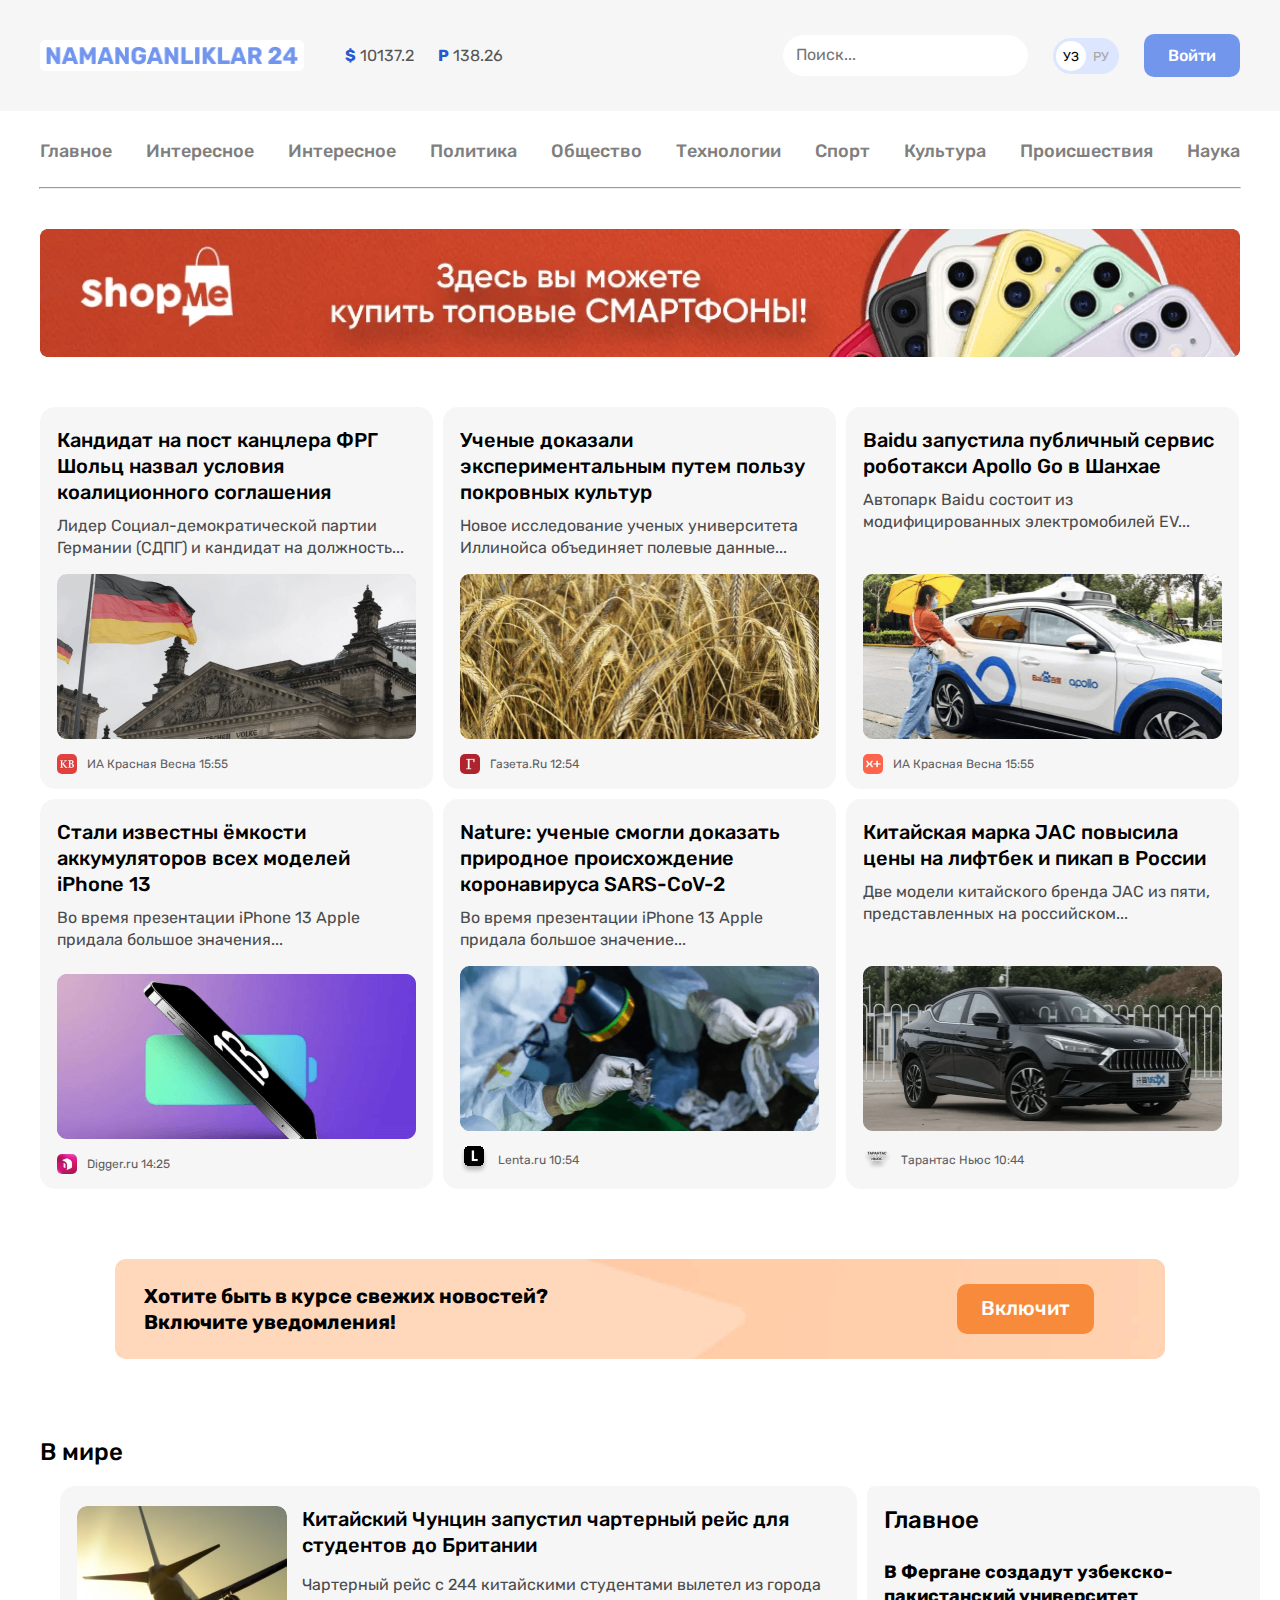
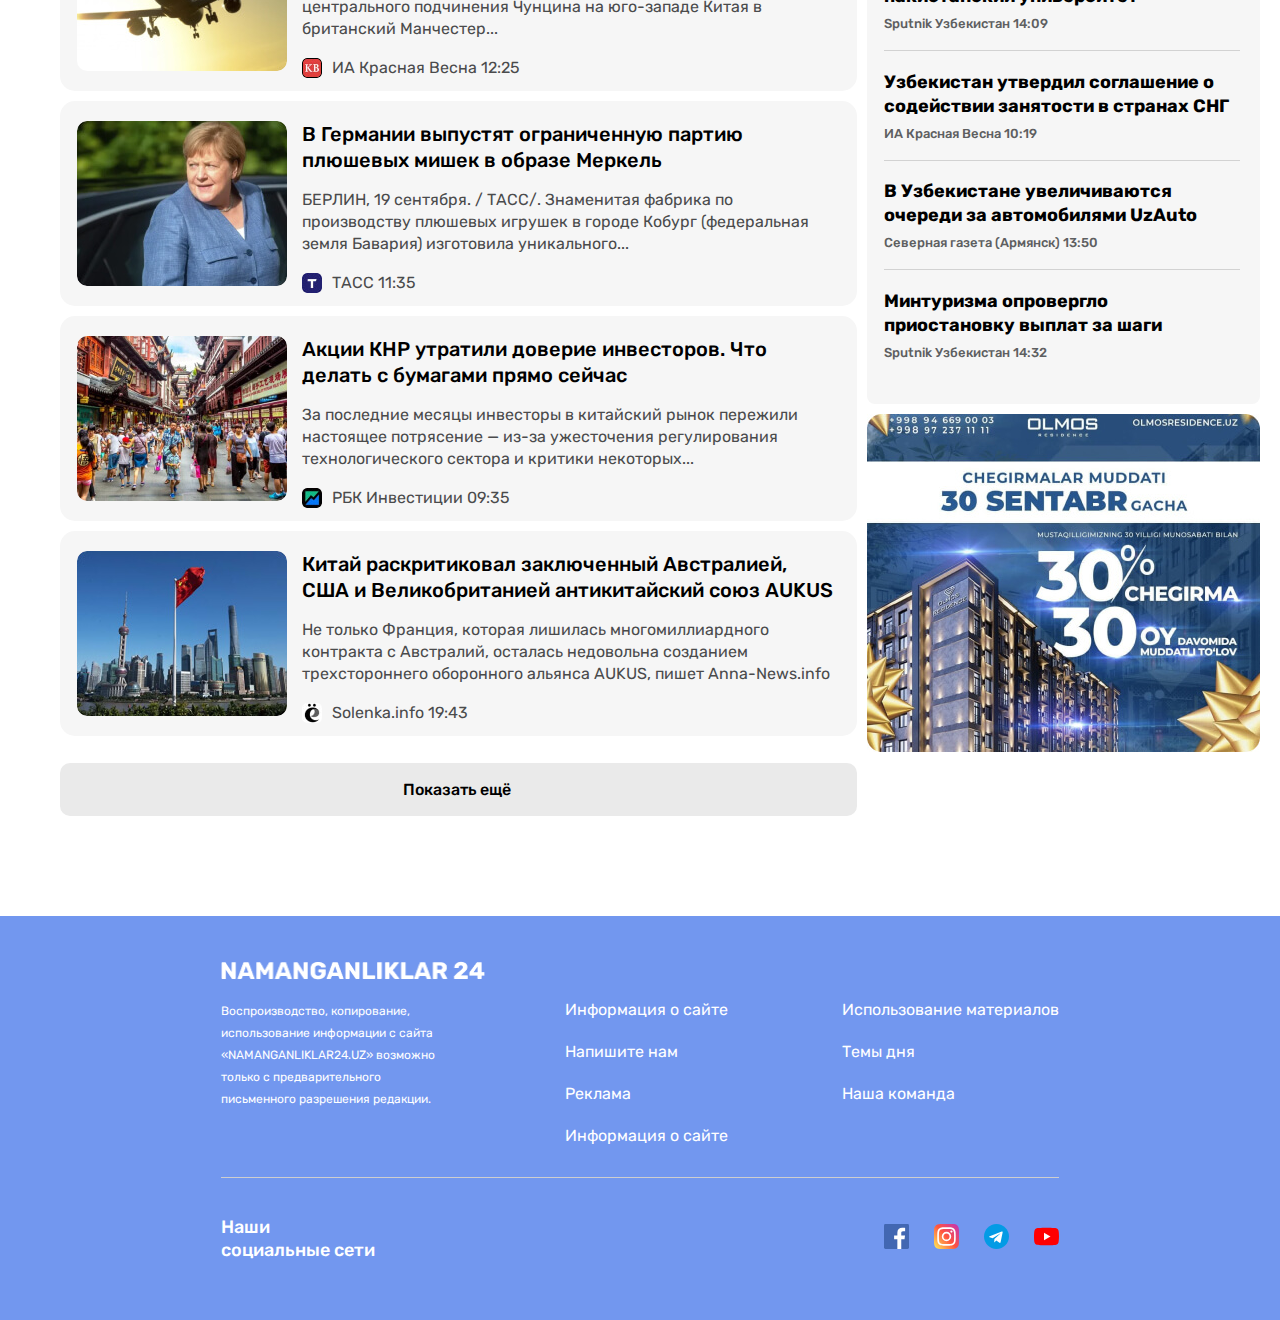
<file: index.html>
<!DOCTYPE html>
<html lang="ru">
<head>
  <meta charset="UTF-8">
  <meta http-equiv="X-UA-Compatible" content="IE=edge">
  <meta name="viewport" content="width=device-width, initial-scale=1.0">
  <title>Namanganliklar24</title>
  <link rel="stylesheet" href="css/normalize.css">
  <link rel="stylesheet" href="css/styles.css">
  <link rel="preconnect" href="https://fonts.googleapis.com">
  <link rel="preconnect" href="https://fonts.gstatic.com" crossorigin>
  <link href="https://fonts.googleapis.com/css2?family=Rubik:wght@400;500;700&display=swap" rel="stylesheet">
</head>
<body>
  <!-- =========HEADER======= -->
  <header class="site-header">
    <div class="container site-header-top">
      <div class="header-left">
        <a href="#" class="header-logo" >
          <img class="header-img" src="img/logo.png" alt="site-logo" width="264" height="28" srcset="img/logo.png 1x,img/logo@2x.png 2x">
        </a>
        <div class="currencies">
          <p class="currency-item" ><strong class="currency-icon">$</strong> 10137.2</p>
          <p class="currency-item"><strong class="currency-icon">P</strong> 138.26</p>
        </div>
      </div>
      <div class="header-right">
        <input class="search" type="search" name="search" placeholder="Поиск..." aria-label="search" required>
        <div class="languages">
          <a class="language language-active" href="#">УЗ</a>
          <a class="language" href="#">РУ</a>
        </div>
        <a class="button header-button" href="contact.html">Войти</a>
      </div>
    </div>
  </header>

  <!-- ========HEADER-BOTTOM========== -->
  <div class="container site-header-bottom">
    <nav class="header-bottom-nav">
      <ul class="bottom-nav-list">
        <li class="bottom-nav-item"> <a class="bottom-nav-link" href="#">Главное</a></li>
        <li class="bottom-nav-item"> <a class="bottom-nav-link" href="#">Интересное</a></li>
        <li class="bottom-nav-item"> <a class="bottom-nav-link" href="#">Интересное</a></li>
        <li class="bottom-nav-item"> <a class="bottom-nav-link" href="#">Политика</a></li>
        <li class="bottom-nav-item"> <a class="bottom-nav-link" href="#">Общество</a></li>
        <li class="bottom-nav-item"> <a class="bottom-nav-link" href="#">Технологии</a></li>
        <li class="bottom-nav-item"> <a class="bottom-nav-link" href="#">Спорт</a></li>
        <li class="bottom-nav-item"> <a class="bottom-nav-link" href="#">Культура</a></li>
        <li class="bottom-nav-item"> <a class="bottom-nav-link" href="#">Происшествия</a></li>
        <li class="bottom-nav-item"> <a class="bottom-nav-link" href="#">Наука</a></li>
      </ul>
    </nav>
  </div>
  <hr class="header-line">
  <div >
    <aside>
      <a href="article-index.html">
        <img class="header-bottom-img" src="img/optimize1.png" alt="header-photo" width="1200" height="128" srcset="img/optimize1.png 1x,img/optimize1@2x.png 2x">
      </a>
    </aside>
  </div>
  <!-- ============MAIN-CARDS=========== -->
  <main class="main-cards">
    <div class="cards">
      <article class="card">
        <h2 class="card-heading">
          <a class="card-heading-link" href="#">Кандидат на пост канцлера ФРГ Шольц назвал условия коалиционного соглашения</a>
        </h2>
        <p class="card-text">
          Лидер Социал-демократической партии Германии (СДПГ) и кандидат на должность...
        </p>
        <img class="card-img" src="img/card_img1.png" alt="card1 image" srcset="img/card_img1.png 1x, img/card_img1@2x.png 2x" width="359" height="165" >
        <a href="#"></a>
        <footer>
          <a class="card-bottom-link" href="#">
            <img class="card-bottom-img" src="img/card_img1b.svg" alt="card1 bottom-image">
            <span  class="card-bottom-text">ИА Красная Весна 15:55</span>
          </a>
        </footer>
      </article>
      <article class="card">
        <h2 class="card-heading">
          <a class="card-heading-link" href="">Ученые доказали экспериментальным путем пользу покровных культур</a>
        </h2>
        <p class="card-text">
          Новое исследование ученых университета Иллинойса объединяет полевые данные...
        </p>
        <img class="card-img" src="img/card_img2.png" alt="card1 image" srcset="img/card_img2.png 1x, img/card_img2@2x.png 2x" width="359" height="165" >
        <a href="#"></a>
        <footer>
          <a class="card-bottom-link" href="#">
            <img class="card-bottom-img" src="img/card_img2b.svg" alt="card2 bottom-image">
            <span class="card-bottom-text">Газета.Ru 12:54</span>
          </a>
        </footer>
      </article>
      <article class="card">
        <h2 class="card-heading">
          <a class="card-heading-link" href="">Baidu запустила публичный сервис роботакси Apollo Go в Шанхае</a>
        </h2>
        <p class="card-text">
          Автопарк Baidu состоит из модифицированных электромобилей EV...
        </p>
        <img class="card-img" src="img/card_img3.png" alt="card3 image" srcset="img/card_img3.png 1x, img/card_img3@2x.png 2x" width="359" height="165" >
        <footer>
          <a class="card-bottom-link" href="#">
            <img class="card-bottom-img" src="img/card_img3b.svg" alt="card3 bottom-image">
            <span class="card-bottom-text">ИА Красная Весна 15:55</span>
          </a>
        </footer>
      </article>
      <article class="card">
        <h2 class="card-heading">
          <a class="card-heading-link" href="">Стали известны ёмкости аккумуляторов всех моделей iPhone 13</a>
        </h2>
        <p class="card-text">
          Во время презентации iPhone 13 Apple придала большое значения...
        </p>
        <img class="card-img" src="img/card_img4.png" alt="card4 image" srcset="img/card_img4.png 1x, img/card_img4@2x.png 2x" width="359" height="165" >
        <a href="#"></a>
        <footer>
          <a class="card-bottom-link" href="#">
            <img class="card-bottom-img" src="img/card_img4b.svg" alt="card4 bottom-image">
            <span class="card-bottom-text">Digger.ru 14:25</span>
          </a>
        </footer>
      </article>
      <article class="card">
        <h2 class="card-heading">
          <a class="card-heading-link" href="">Nature: ученые смогли доказать природное происхождение коронавируса SARS-CoV-2</a>
        </h2>
        <p class="card-text">
          Во время презентации iPhone 13 Apple придала большое значение...
        </p>
        <img class="card-img" src="img/card_img5.png" alt="card5 image" srcset="img/card_img5.png 1x, img/card_img5@2x.png 2x" width="359" height="165" >
        <a href="#"></a>
        <footer>
          <a class="card-bottom-link" href="#">
            <img class="card-bottom-img" src="img/card_img5b.svg" alt="card5 bottom-image">
            <span class="card-bottom-text">Lenta.ru 10:54</span>
          </a>
        </footer>
      </article>
      <article class="card">
        <div>
          <h2 class="card-heading">
            <a class="card-heading-link" href="">Китайская марка JAC повысила цены на лифтбек и пикап в России</a>
          </h2>
          <p class="card-text">
            Две модели китайского бренда JAC из пяти, представленных на российском...
          </p>
        </div>
        <img class="card-img" src="img/card_img6.png" alt="card6 image" srcset="img/card_img6.png 1x, img/card_img6@2x.png 2x" width="359" height="165" >
        <a href="#"></a>
        <footer>
          <a class="card-bottom-link" href="#">
            <img class="card-bottom-img" src="img/card_img6b.svg" alt="card6 bottom-image">
            <span class="card-bottom-text">Тарантас Ньюс 10:44</span>
          </a>
        </footer>
      </article>
    </div>
  </main>
  <div class="notificatiom-bar">
    <div class="notification-bar-container">
      <span class="notification-bar-heading">
        Хотите быть в курсе свежих новостей? <br> Включите уведомления!</span>
        <a class="button notification-bar-button" href="#">Включит</a>
      </div>
    </div>


    <!-- =========GLOBAL-NEWS====== -->
    <section class=" container global-news-section">
      <h2 class=" global-news-heading">В мире </h2>
      <div class="container global-news">

        <!-- ==========GLOBAL-NEWS-LEFT====== -->
        <div class="global-news-left">
          <section class="section-left">
            <img class="section-left-img" src="img/image3-1.jpg" alt="picture of airplane" srcset="img/image3-1.jpg 1x, img/image3@2x-1.jpg 2x" width="210" height="165">
            <div>
              <h3 class="section-left-heading">
                Китайский Чунцин запустил чартерный рейс для студентов до Британии
              </h3>
              <p class="section-left-text">
                Чартерный рейс с 244 китайскими студентами вылетел из города центрального подчинения Чунцина на юго-западе Китая в британский Манчестер...
              </p>
              <footer class="section-left-footer">
                <img class="left-footer-img" src="img/image4.jpg" alt="kb" srcset="img/image4.jpg 1x, img/image4@2x.jpg 2x" width="20" height="20">
                <div class="left-footer-source-time">
                  <span class="left-footer-source">ИА Красная Весна </span>
                  <time datetime="2021-10-28T12:25:00">12:25</time>
                </div>
              </footer>
            </div>
          </section>
          <section class="section-left">
            <img class="section-left-img" src="img/image3-2.jpg" alt=" woman's picture" srcset="img/image3-2.jpg 1x, img/image3@2x-2.jpg 2x" width="210" height="165">
            <div>
              <h3 class="section-left-heading">
                В Германии выпустят ограниченную партию плюшевых мишек в образе Меркель
              </h3>
              <p class="section-left-text">
                БЕРЛИН, 19 сентября. / ТАСС/. Знаменитая фабрика по производству плюшевых игрушек в городе Кобург (федеральная земля Бавария) изготовила уникального...
              </p>
              <footer class="section-left-footer">
                <img class="left-footer-img" src="img/image4-1.jpg" alt="site-picture" srcset="img/image4-1.jpg 1x, img/image4-1.jpg 2x" width="20" height="20">
                <div class="left-footer-source-time">
                  <span class="left-footer-source">ТАСС </span>
                  <time datetime="2021-10-28T11:35:00">11:35</time>
                </div>
              </footer>
            </div>
          </section>
          <section class="section-left">
            <img class="section-left-img" src="img/image3-3.jpg" alt="people" srcset="img/image3-3.jpg 1x, img/image3@2x-3.jpg 2x" width="210" height="165">
            <div>
              <h3 class="section-left-heading">
                Акции КНР утратили доверие инвесторов. Что делать с бумагами прямо сейчас
              </h3>
              <p class="section-left-text">
                За последние месяцы инвесторы в китайский рынок пережили настоящее потрясение — из-за ужесточения регулирования технологического сектора и критики некоторых...
              </p>
              <footer class="section-left-footer">
                <img class="left-footer-img" src="img/image4-2.jpg" alt="ds" srcset="img/image4-2.jpg 1x, img/image4@2x-2.jpg 2x">
                <div class="left-footer-source-time">
                  <span class="left-footer-source">РБК Инвестиции </span>
                  <time datetime="2021-10-28T09:35:00">09:35</time>
                </div>
              </footer>
            </div>
          </section>
          <section class="section-left">
            <img class="section-left-img" src="img/image3-4.jpg" alt="" srcset="img/image3-4.jpg 1x, img/image3@2x-4.jpg 2x" width="210" height="165">
            <div>
              <h3 class="section-left-heading">
                Китай раскритиковал заключенный Австралией, США и Великобританией антикитайский союз AUKUS
              </h3>
              <p class="section-left-text">
                Не только Франция, которая лишилась многомиллиардного контракта с Австралий, осталась недовольна созданием трехстороннего оборонного альянса AUKUS, пишет Anna-News.info
              </p>
              <footer class="section-left-footer">
                <img class="left-footer-img" src="img/image4-3.jpg" alt="" srcset="img/image4-3.jpg 1x, img/image4-3@2x.jpg 2x" width="20" height="20">
                <div class="left-footer-source-time">
                  <span class="left-footer-source">Solenka.info </span>
                  <time datetime="2021-10-28T15:08:00">19:43</time>
                </div>
              </footer>
            </div>
          </section>
          <div class="show-more">
            <a class="show-more-link" href="article-index.html">Показать ещё</a>
          </div>
        </div>

        <!-- ============GLOBAL-NEWS-RIGHT========= -->
        <div class="global-news-right">
          <aside class="global-news-right-container">
            <h2 class="section-right-heading">Главное</h2>
            <div class="section-right-links">
              <h3 class="section-right-link-title">
                <a class="section-right-link" href="#">В Фергане создадут узбекско-пакистанский университет</a>
              </h3>
              <div class="right-link-source-time">
                <span class="right-link-source">Sputnik Узбекистан </span>
                <time datetime="2021-10-28T15:33:00">14:09</time>
              </div>
            </div>
            <div class="section-right-links">
              <h3 class="section-right-link-title">
                <a class="section-right-link" href="#">Узбекистан утвердил соглашение о содействии занятости в странах СНГ</a>
              </h3>
              <div class="right-link-source-time">
                <span class="right-link-source">ИА Красная Весна </span>
                <time datetime="2021-10-28T15:33:00">10:19</time>
              </div>
            </div>
            <div class="section-right-links">
              <h3 class="section-right-link-title">
                <a class="section-right-link" href="#">В Узбекистане увеличиваются очереди за автомобилями UzAuto</a>
              </h3>
              <div class="right-link-source-time">
                <span class="right-link-source">Северная газета (Армянск)</span>
                <time datetime="2021-10-28T15:33:00"> 13:50</time>
              </div>
            </div>
            <div class="section-right-links">
              <h3 class="section-right-link-title">
                <a class="section-right-link" href="#">Минтуризма опровергло приостановку выплат за шаги</a>
              </h3>
              <div class="right-link-source-time">
                <span class="right-link-source">Sputnik Узбекистан </span>
                <time datetime="2021-10-28T15:33:00">14:32</time>
              </div>
            </div>
          </aside>
          <img class="section-right-img" src="img/image6.jpg" alt="" srcset="img/image6.jpg 1x, img/image6@2x.jpg 2x" width="393" height="338">
        </div>
      </div>
    </section>
    <!-- ===========FOOTER======= -->
    <footer class=" site-footer">

      <div class="footer-container">
        <!-- =========FOOTER-TOP========= -->
        <section class="footer-top">
          <div class="site-footer-logo-wrapper">
            <a href="#" class="footer-logo" >
              <img class="footer-img" src="img/logo-footer.png" alt="site-logo" width="264" height="28" srcset="img/logo-footer.png 1x,img/logo-footer@2x.png 2x">
            </a>
          </div>
          <section class="footer-top-contents-wrapper">
            <ul class="contents-footer">
              <li class="item-footer-content">
                <a class="contents-footer-link" href="#">
                  Воспроизводство, копирование, использование информации с сайта «NAMANGANLIKLAR24.UZ» возможно только с предварительного письменного разрешения редакции.
                </a>
              </li>
            </ul>
            <ul class="footer-contents">
              <li class="footer-content-item"><a class="footer-content-link" href="#" >Информация о сайте</a></li>
              <li class="footer-content-item"><a class="footer-content-link" href="#" >Напишите нам</a></li>
              <li class="footer-content-item"><a class="footer-content-link" href="#" >Реклама</a></li>
              <li class="footer-content-item"><a class="footer-content-link" href="#" >Информация о сайте</a></li>
            </ul>
            <ul class="footer-contents">
              <li class="footer-content-item">
                <a class="footer-content-link" href="#" >
                  Использование материалов
                </a>
              </li>
              <li class="footer-content-item">
                <a class="footer-content-link" href="#">
                  Темы дня
                </a>
              </li>
              <li class="footer-content-item">
                <a class="footer-content-link" href="#" >
                  Наша команда
                </a>
              </li>
            </ul>
          </section>
        </section>
        <!-- =========FOOTER-BOTTOM========= -->
        <section class="footer-bottom">
          <h3 class="footer-bottom-heading">
            Наши <br> социальные сети
          </h3>
          <ul class="footer-socials">
            <li class="footer-socials-item">
              <a class="footer-socials-link" href="#" target="_blank">
                <img src="img/icon-facebook.svg" alt="facebook-icon" width="25" height="25">
              </a>
            </li>
            <li class="footer-socials-item">
              <a class="footer-socials-link" href="#" target="_blank">
                <img src="img/icon-instagram.svg" alt="instagram-icon" width="25" height="25">
              </a>
            </li>
            <li class="footer-socials-item">
              <a class="footer-socials-link" href="#" target="_blank">
                <img src="img/icon-telegram.svg" alt="telegram-icon" width="25" height="25">
              </a>
            </li>
            <li class="footer-socials-item">
              <a class="footer-socials-link" href="#">
                <img src="img/icon-youtube.svg" alt="youtube-icon" width="25" height="25">
              </a>
            </li>
          </ul>
        </section>
      </div>
    </footer>
    </body>
    </html>
</file>
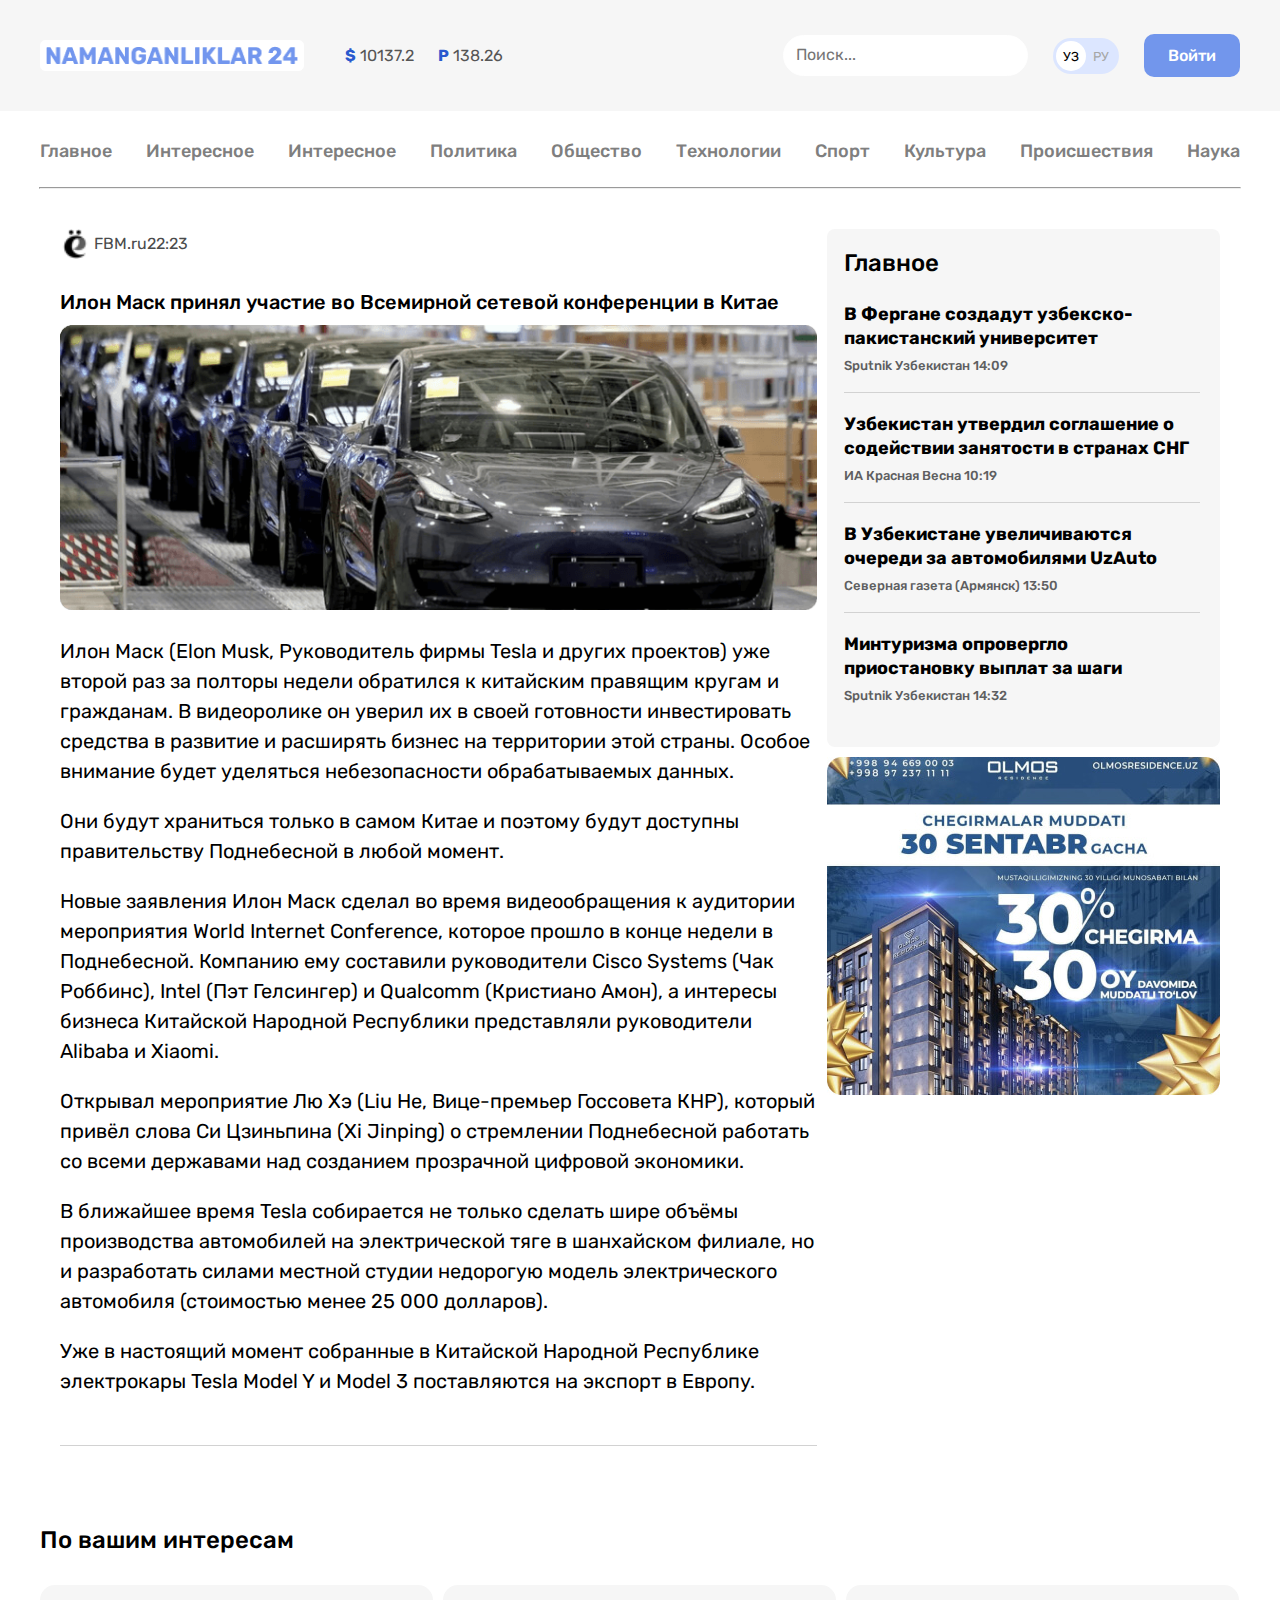
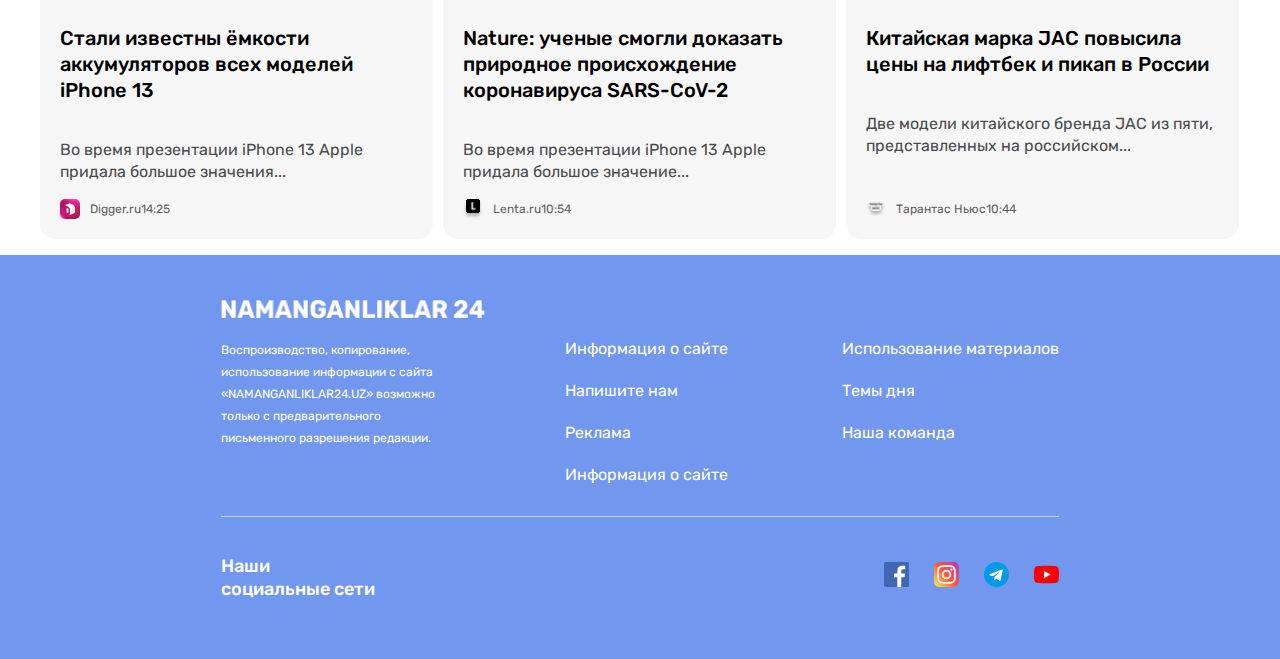
<file: article-index.html>
<!DOCTYPE html>
<html lang="ru">
<head>
  <meta charset="UTF-8">
  <meta http-equiv="X-UA-Compatible" content="IE=edge">
  <meta name="viewport" content="width=device-width, initial-scale=1.0">
  <title>ArticleN24</title>
  <link rel="stylesheet" href="css/normalize.css">
  <link rel="stylesheet" href="css/styles.css">
  <link rel="preconnect" href="https://fonts.googleapis.com">
  <link rel="preconnect" href="https://fonts.gstatic.com" crossorigin>
  <link href="https://fonts.googleapis.com/css2?family=Rubik:wght@400;500;700&display=swap" rel="stylesheet">
</head>
<body>
  <!-- =========HEADER======= -->
  <header class="site-header">
    <div class="container site-header-top">
      <div class="header-left">
        <a href="#" class="header-logo" >
          <img class="header-img" src="img/logo.png" alt="site-logo" width="264" height="28" srcset="img/logo.png 1x,img/logo@2x.png 2x">
        </a>
        <div class="currencies">
          <p class="currency-item" ><strong class="currency-icon">$</strong> 10137.2</p>
          <p class="currency-item"><strong class="currency-icon">P</strong> 138.26</p>
        </div>
      </div>
      <div class="header-right">
        <input class="search" type="search" name="search" placeholder="Поиск..." aria-label="search" required>
        <div class="languages">
          <a class="language language-active" href="#">УЗ</a>
          <a class="language" href="#">РУ</a>
        </div>
        <a class="button header-button" href="#">Войти</a>
      </div>
    </div>
  </header>

  <!-- ========HEADER-BOTTOM========== -->
  <div class="container site-header-bottom">
    <nav class="header-bottom-nav">
      <ul class="bottom-nav-list">
        <li class="bottom-nav-item"> <a class="bottom-nav-link" href="#">Главное</a></li>
        <li class="bottom-nav-item"> <a class="bottom-nav-link" href="#">Интересное</a></li>
        <li class="bottom-nav-item"> <a class="bottom-nav-link" href="#">Интересное</a></li>
        <li class="bottom-nav-item"> <a class="bottom-nav-link" href="#">Политика</a></li>
        <li class="bottom-nav-item"> <a class="bottom-nav-link" href="#">Общество</a></li>
        <li class="bottom-nav-item"> <a class="bottom-nav-link" href="#">Технологии</a></li>
        <li class="bottom-nav-item"> <a class="bottom-nav-link" href="#">Спорт</a></li>
        <li class="bottom-nav-item"> <a class="bottom-nav-link" href="#">Культура</a></li>
        <li class="bottom-nav-item"> <a class="bottom-nav-link" href="#">Происшествия</a></li>
        <li class="bottom-nav-item"> <a class="bottom-nav-link" href="#">Наука</a></li>
      </ul>
    </nav>
  </div>
  <hr class="header-line">

  <!-- =========GLOBAL-NEWS====== -->
  <section class=" container global-news-section">
    <div class="container global-news">

      <!-- ==========ARTICLE-GLOBAL-NEWS-LEFT====== -->
<div class="article-global-news-left">
  <header class="article-news-left-header">
     <img class="article-left-header-img" src="list_img/list-footer-img8.png" alt="kb" srcset="list_img/list-footer-img8.png 1x, list_img/list-footer-img8@2x.png 2x" width="30" height="30">
    <span class="article-left-header-source-time">
      <span class="left-footer-source">FBM.ru</span>
      <time datetime="2021-10-28T22:23:00">22:23</time>
    </span>
  </header>
  <h2 class="section-left-heading">
    Илон Маск принял участие во Всемирной сетевой конференции в Китае
  </h2>
  <img src="list_img/article-main-photo.png" alt="picture of tesla car" srcset="list_img/article-main-photo.png 1x, list_img/article-main-photo@2x.png 2x" width="797" height="300">
  <p class="article-section-left-text">
    Илон Маск (Elon Musk, Руководитель фирмы Tesla и других проектов) уже второй раз за полторы недели обратился к китайским правящим кругам и гражданам. В видеоролике он уверил их в своей готовности инвестировать средства в развитие и расширять бизнес на территории этой страны. Особое внимание будет уделяться небезопасности обрабатываемых данных.
  </p>
  <p class="article-section-left-text">
    Они будут храниться только в самом Китае и поэтому будут доступны правительству Поднебесной в любой момент.
  </p>

    <p class="article-section-left-text">Новые заявления Илон Маск сделал во время видеообращения к аудитории мероприятия World Internet Conference, которое прошло в конце недели в Поднебесной. Компанию ему составили руководители Cisco Systems (Чак Роббинс), Intel (Пэт Гелсингер) и Qualcomm (Кристиано Амон), а интересы бизнеса Китайской Народной Республики представляли руководители Alibaba и Xiaomi.</p>

    <p class="article-section-left-text">Открывал мероприятие Лю Хэ (Liu He, Вице-премьер Госсовета КНР), который привёл слова Си Цзиньпина (Xi Jinping) о стремлении Поднебесной работать со всеми державами над созданием прозрачной цифровой экономики.</p>

    <p class="article-section-left-text">В ближайшее время Tesla собирается не только сделать шире объёмы производства автомобилей на электрической тяге в шанхайском филиале, но и разработать силами местной студии недорогую модель электрического автомобиля (стоимостью менее 25 000 долларов).</p>

     <p class="article-section-left-text">Уже в настоящий момент собранные в Китайской Народной Республике электрокары Tesla Model Y и Model 3 поставляются на экспорт в Европу.</p>
</div>

      <!-- ============GLOBAL-NEWS-RIGHT========= -->
      <div class="global-news-right">
        <section class="global-news-right-container">
          <h2 class="section-right-heading">Главное</h2>
          <div class="section-right-links">
            <h3 class="section-right-link-title">
              <a class="section-right-link" href="#">В Фергане создадут узбекско-пакистанский университет</a>
            </h3>
            <div class="right-link-source-time">
              <span class="right-link-source">Sputnik Узбекистан </span>
              <time datetime="2021-10-28T15:33:00">14:09</time>
            </div>
          </div>
          <div class="section-right-links">
            <h3 class="section-right-link-title">
              <a class="section-right-link" href="#">Узбекистан утвердил соглашение о содействии занятости в странах СНГ</a>
            </h3>
            <div class="right-link-source-time">
              <span class="right-link-source">ИА Красная Весна </span>
              <time datetime="2021-10-28T15:33:00">10:19</time>
            </div>
          </div>
          <div class="section-right-links">
            <h3 class="section-right-link-title">
              <a class="section-right-link" href="#">В Узбекистане увеличиваются очереди за автомобилями UzAuto</a>
            </h3>
            <div class="right-link-source-time">
              <span class="right-link-source">Северная газета (Армянск)</span>
              <time datetime="2021-10-28T15:33:00"> 13:50</time>
            </div>
          </div>
          <div class="section-right-links">
            <h3 class="section-right-link-title">
              <a class="section-right-link" href="#">Минтуризма опровергло приостановку выплат за шаги</a>
            </h3>
            <div class="right-link-source-time">
              <span class="right-link-source">Sputnik Узбекистан </span>
              <time datetime="2021-10-28T15:33:00">14:32</time>
            </div>
          </div>
        </section>
        <img class="section-right-img " src="img/image6.jpg" alt="" srcset="img/image6.jpg 1x, img/image6@2x.jpg 2x" width="393" height="338">
      </div>
    </div>
  </section>

  <!-- ===============ARTICLE-CTA========== -->
  <div class=" container article-cta">
    <h2 class="cta-header">
      По вашим интересам
    </h2>
    <ul class="article-cta-cards">
      <li class="article-cta-card">
        <h3 class="article-card-cta-heading">
          Стали известны ёмкости аккумуляторов всех моделей iPhone 13
        </h3>
        <p class="article-card-text">
          Во время презентации iPhone 13 Apple придала большое значения...
        </p>
        <footer class="article-cta-card-footer">
          <img class="cta-card-footer-img" src="img/card_img4b.svg" alt="digger.ru">
          <span class="article-cta-source-time">
            <span class="article-cta-source">Digger.ru</span>
            <time class="article-cta-time" datetime="2021-11-21T14:25:00">14:25</time>
          </span>
        </footer>
      </li>
      <li class="article-cta-card">
        <h3 class="article-card-cta-heading">
          Nature: ученые смогли доказать природное происхождение коронавируса SARS-CoV-2
        </h3>
        <p class="article-card-text">
          Во время презентации iPhone 13 Apple придала большое значение...
        </p>
        <footer class="article-cta-card-footer">
          <img class="cta-card-footer-img" src="img/card_img5b.svg" alt="lenta.ru">
          <span class="article-cta-source-time">
            <span class="article-cta-source">Lenta.ru</span>
            <time class="article-cta-time" datetime="2021-11-21T10:54:00">10:54</time>
          </span>
        </footer>
      </li>
      <li class="article-cta-card">
        <h3 class="article-card-cta-heading">
          Китайская марка JAC повысила цены на лифтбек и пикап в России
        </h3>
        <p class="article-card-text">
          Две модели китайского бренда JAC из пяти, представленных на российском...
        </p>
        <footer class="article-cta-card-footer">
          <img class="cta-card-footer-img" src="img/card_img6b.svg" alt="tarantas">
          <span class="article-cta-source-time">
            <span class="article-cta-source">Тарантас Ньюс</span>
            <time class="article-cta-time" datetime="2021-11-21T10:44:00">10:44</time>
          </span>
        </footer>
      </li>
    </ul>
  </div>


  <!-- ===========FOOTER======= -->
  <footer class=" site-footer">

    <div class="footer-container">
      <!-- =========FOOTER-TOP========= -->
      <section class="footer-top">
        <div class="site-footer-logo-wrapper">
          <a href="#" class="footer-logo" >
            <img class="footer-img" src="img/logo-footer.png" alt="site-logo" width="264" height="28" srcset="img/logo-footer.png 1x,img/logo-footer@2x.png 2x">
          </a>
        </div>
        <section class="footer-top-contents-wrapper">
          <ul class="contents-footer">
            <li class="item-footer-content">
              <a class="contents-footer-link" href="#">
                Воспроизводство, копирование, использование информации с сайта «NAMANGANLIKLAR24.UZ» возможно только с предварительного письменного разрешения редакции.
              </a>
            </li>
          </ul>
          <ul class="footer-contents">
            <li class="footer-content-item"><a class="footer-content-link" href="#" >Информация о сайте</a></li>
            <li class="footer-content-item"><a class="footer-content-link" href="#" >Напишите нам</a></li>
            <li class="footer-content-item"><a class="footer-content-link" href="#" >Реклама</a></li>
            <li class="footer-content-item"><a class="footer-content-link" href="#" >Информация о сайте</a></li>
          </ul>
          <ul class="footer-contents">
            <li class="footer-content-item">
              <a class="footer-content-link" href="#" >
                Использование материалов
              </a>
            </li>
            <li class="footer-content-item">
              <a class="footer-content-link" href="#">
                Темы дня
              </a>
            </li>
            <li class="footer-content-item">
              <a class="footer-content-link" href="#" >
                Наша команда
              </a>
            </li>
          </ul>
        </section>
      </section>
      <!-- =========FOOTER-BOTTOM========= -->
      <section class="footer-bottom">
        <h3 class="footer-bottom-heading">
          Наши <br> социальные сети
        </h3>
        <ul class="footer-socials">
          <li class="footer-socials-item">
            <a class="footer-socials-link" href="#" target="_blank">
              <img src="img/icon-facebook.svg" alt="facebook-icon" width="25" height="25">
            </a>
          </li>
          <li class="footer-socials-item">
            <a class="footer-socials-link" href="#" target="_blank">
              <img src="img/icon-instagram.svg" alt="instagram-icon" width="25" height="25">
            </a>
          </li>
          <li class="footer-socials-item">
            <a class="footer-socials-link" href="#" target="_blank">
              <img src="img/icon-telegram.svg" alt="telegram-icon" width="25" height="25">
            </a>
          </li>
          <li class="footer-socials-item">
            <a class="footer-socials-link" href="#">
              <img src="img/icon-youtube.svg" alt="youtube-icon" width="25" height="25">
            </a>
          </li>
        </ul>
      </section>
    </div>
  </footer>
</body>
</html>
</file>
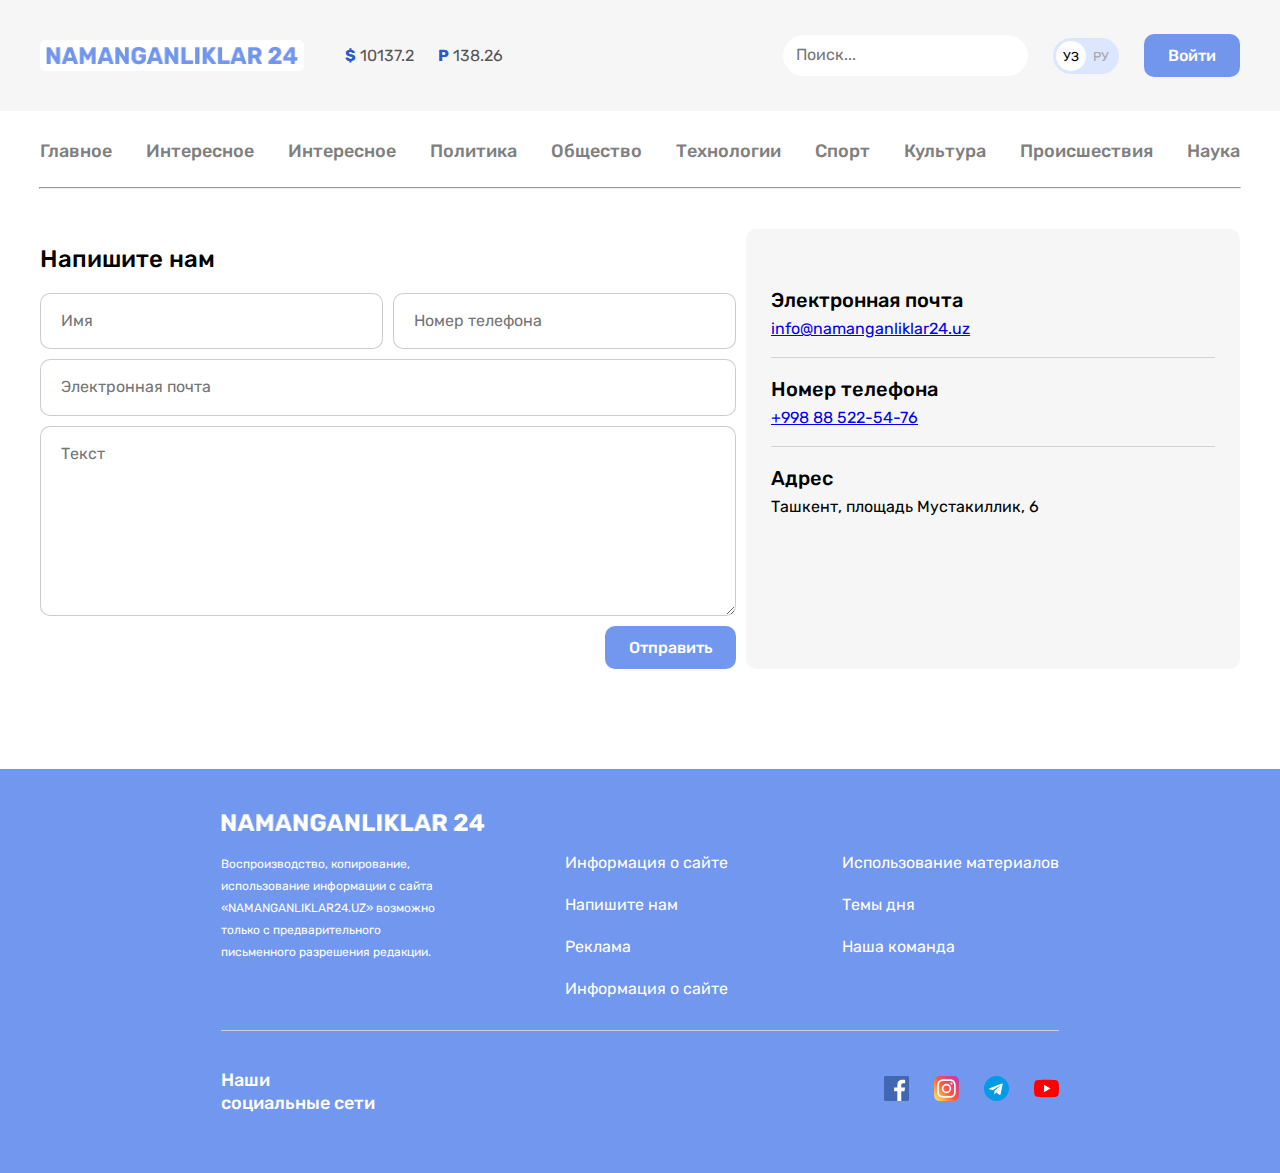
<file: contact.html>
<!DOCTYPE html>
<html lang="ru">
<head>
  <meta charset="UTF-8">
  <meta http-equiv="X-UA-Compatible" content="IE=edge">
  <meta name="viewport" content="width=device-width, initial-scale=1.0">
  <title>contactN24</title>
  <link rel="stylesheet" href="css/normalize.css">
  <link rel="stylesheet" href="css/styles.css">
  <link rel="preconnect" href="https://fonts.googleapis.com">
  <link rel="preconnect" href="https://fonts.gstatic.com" crossorigin>
  <link href="https://fonts.googleapis.com/css2?family=Rubik:wght@400;500;700&display=swap" rel="stylesheet">
</head>
<body>
  <!-- =========HEADER======= -->
  <header class="site-header">
    <div class="container site-header-top">
      <div class="header-left">
        <a href="#" class="header-logo" >
          <img class="header-img" src="img/logo.png" alt="site-logo" width="264" height="28" srcset="img/logo.png 1x,img/logo@2x.png 2x">
        </a>
        <div class="currencies">
          <p class="currency-item" ><strong class="currency-icon">$</strong> 10137.2</p>
          <p class="currency-item"><strong class="currency-icon">P</strong> 138.26</p>
        </div>
      </div>
      <div class="header-right">
        <input class="search" type="search" name="search" placeholder="Поиск..." aria-label="search" required>
        <div class="languages">
          <a class="language language-active" href="#">УЗ</a>
          <a class="language" href="#">РУ</a>
        </div>
        <a class="button header-button" href="#">Войти</a>
      </div>
    </div>
  </header>

  <!-- ========HEADER-BOTTOM========== -->
  <div class="container site-header-bottom">
    <nav class="header-bottom-nav">
      <ul class="bottom-nav-list">
        <li class="bottom-nav-item"> <a class="bottom-nav-link" href="#">Главное</a></li>
        <li class="bottom-nav-item"> <a class="bottom-nav-link" href="#">Интересное</a></li>
        <li class="bottom-nav-item"> <a class="bottom-nav-link" href="#">Интересное</a></li>
        <li class="bottom-nav-item"> <a class="bottom-nav-link" href="#">Политика</a></li>
        <li class="bottom-nav-item"> <a class="bottom-nav-link" href="#">Общество</a></li>
        <li class="bottom-nav-item"> <a class="bottom-nav-link" href="#">Технологии</a></li>
        <li class="bottom-nav-item"> <a class="bottom-nav-link" href="#">Спорт</a></li>
        <li class="bottom-nav-item"> <a class="bottom-nav-link" href="#">Культура</a></li>
        <li class="bottom-nav-item"> <a class="bottom-nav-link" href="#">Происшествия</a></li>
        <li class="bottom-nav-item"> <a class="bottom-nav-link" href="#">Наука</a></li>
      </ul>
    </nav>
  </div>
  <hr class="header-line">
  <!-- ===========CONTACTS=========== -->
  <main class="contacts">
    <div class="container contacts-container">
      <form class="contacts-form" action="https://echo.htmlacademy.ru" method="post">
        <h1 class="form-heading">Напишите нам</h1>
        <div class="contact-forms-item">
          <input class="contact-form-field contact-name" type="text" name="full-name" placeholder="Имя" required>
          <input class="contact-form-field contact-number" type="number" name="phone-number" placeholder="Номер телефона" required>
        </div>
        <div >
          <input class="contact-form-field contact-email" type="email" name="email" placeholder="Электронная почта" required>
        </div>
        <div >
          <label for="text-input"></label>
          <textarea  class="contact-form-field contact-text" name="message" id="text-input" placeholder="Текст"></textarea>
        </div>
        <button class="contact-button button" type="submit">
          <!-- <a href="#">Отправить</a> -->
          Отправить
        </button>
      </form>
        <aside class="contact-info">
          <dl class="contact-info-card">
            <dt class="contact-info-card-title">
              Электронная почта
            </dt>
            <dd class="contact-info-card-value">
              <a href="mailto:info@namanganliklar24.uz">info@namanganliklar24.uz</a>
            </dd>
          </dl>
          <dl class="contact-info-card">
            <dt class="contact-info-card-title">
              Номер телефона
            </dt>
            <dd class="contact-info-card-value">
              <a href="tel:+998 88 522-54-76">+998 88 522-54-76</a>
            </dd>
          </dl>
          <dl class="contact-info-card">
            <dt class="contact-info-card-title">
              Адрес
            </dt>
            <dd class="contact-info-card-value">
              Ташкент, площадь Мустакиллик, 6
            </dd>
          </dl>
        </aside>

    </div>
  </main>

  <!-- ===========FOOTER======= -->
  <footer class=" site-footer">

    <div class="footer-container">
      <!-- =========FOOTER-TOP========= -->
      <section class="footer-top">
        <div class="site-footer-logo-wrapper">
          <a href="#" class="footer-logo" >
            <img class="footer-img" src="img/logo-footer.png" alt="site-logo" width="264" height="28" srcset="img/logo-footer.png 1x,img/logo-footer@2x.png 2x">
          </a>
        </div>
        <section class="footer-top-contents-wrapper">
          <ul class="contents-footer">
            <li class="item-footer-content">
              <a class="contents-footer-link" href="#">
                Воспроизводство, копирование, использование информации с сайта «NAMANGANLIKLAR24.UZ» возможно только с предварительного письменного разрешения редакции.
              </a>
            </li>
          </ul>
          <ul class="footer-contents">
            <li class="footer-content-item"><a class="footer-content-link" href="#" >Информация о сайте</a></li>
            <li class="footer-content-item"><a class="footer-content-link" href="#" >Напишите нам</a></li>
            <li class="footer-content-item"><a class="footer-content-link" href="#" >Реклама</a></li>
            <li class="footer-content-item"><a class="footer-content-link" href="#" >Информация о сайте</a></li>
          </ul>
          <ul class="footer-contents">
            <li class="footer-content-item">
              <a class="footer-content-link" href="#" >
                Использование материалов
              </a>
            </li>
            <li class="footer-content-item">
              <a class="footer-content-link" href="#">
                Темы дня
              </a>
            </li>
            <li class="footer-content-item">
              <a class="footer-content-link" href="#" >
                Наша команда
              </a>
            </li>
          </ul>
        </section>
      </section>
      <!-- =========FOOTER-BOTTOM========= -->
      <section class="footer-bottom">
        <h3 class="footer-bottom-heading">
          Наши <br> социальные сети
        </h3>
        <ul class="footer-socials">
          <li class="footer-socials-item">
            <a class="footer-socials-link" href="#" target="_blank">
              <img src="img/icon-facebook.svg" alt="facebook-icon" width="25" height="25">
            </a>
          </li>
          <li class="footer-socials-item">
            <a class="footer-socials-link" href="#" target="_blank">
              <img src="img/icon-instagram.svg" alt="instagram-icon" width="25" height="25">
            </a>
          </li>
          <li class="footer-socials-item">
            <a class="footer-socials-link" href="#" target="_blank">
              <img src="img/icon-telegram.svg" alt="telegram-icon" width="25" height="25">
            </a>
          </li>
          <li class="footer-socials-item">
            <a class="footer-socials-link" href="#">
              <img src="img/icon-youtube.svg" alt="youtube-icon" width="25" height="25">
            </a>
          </li>
        </ul>
      </section>
    </div>
  </footer>
</body>
</html>
</file>
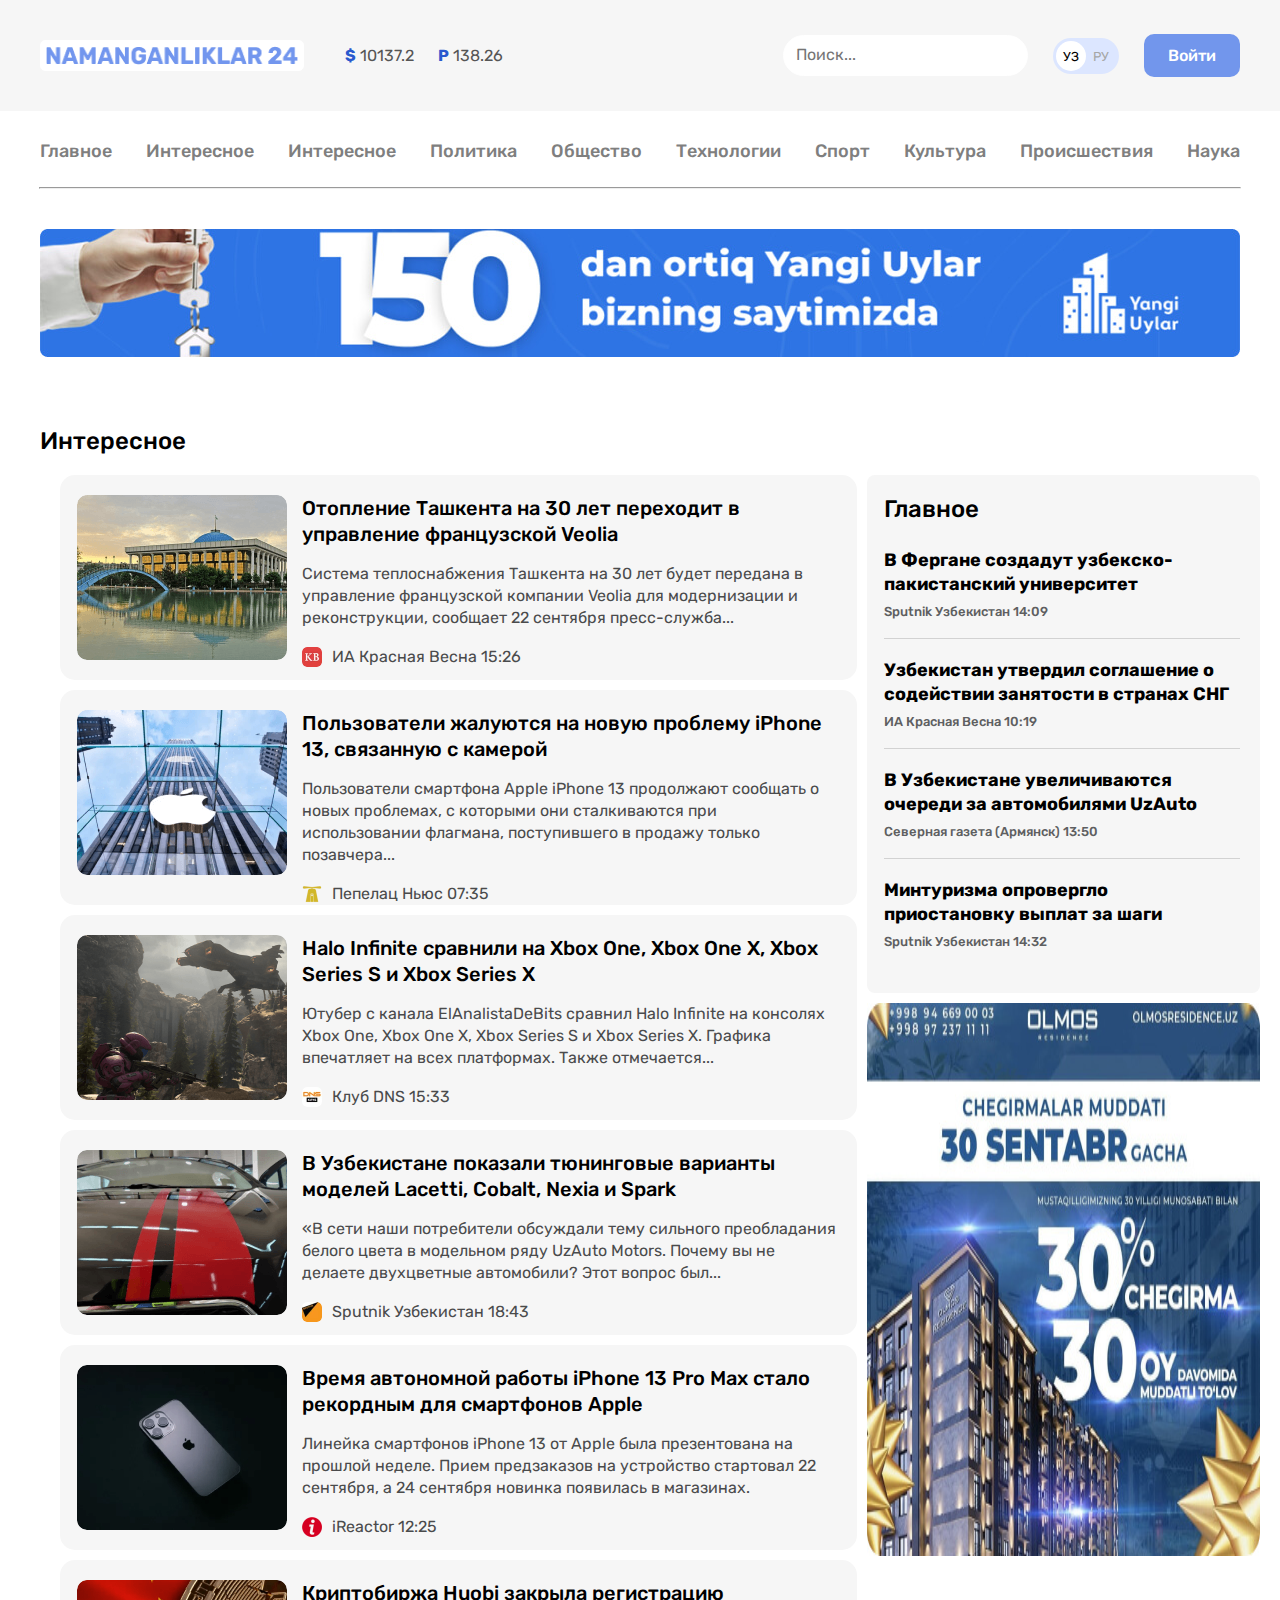
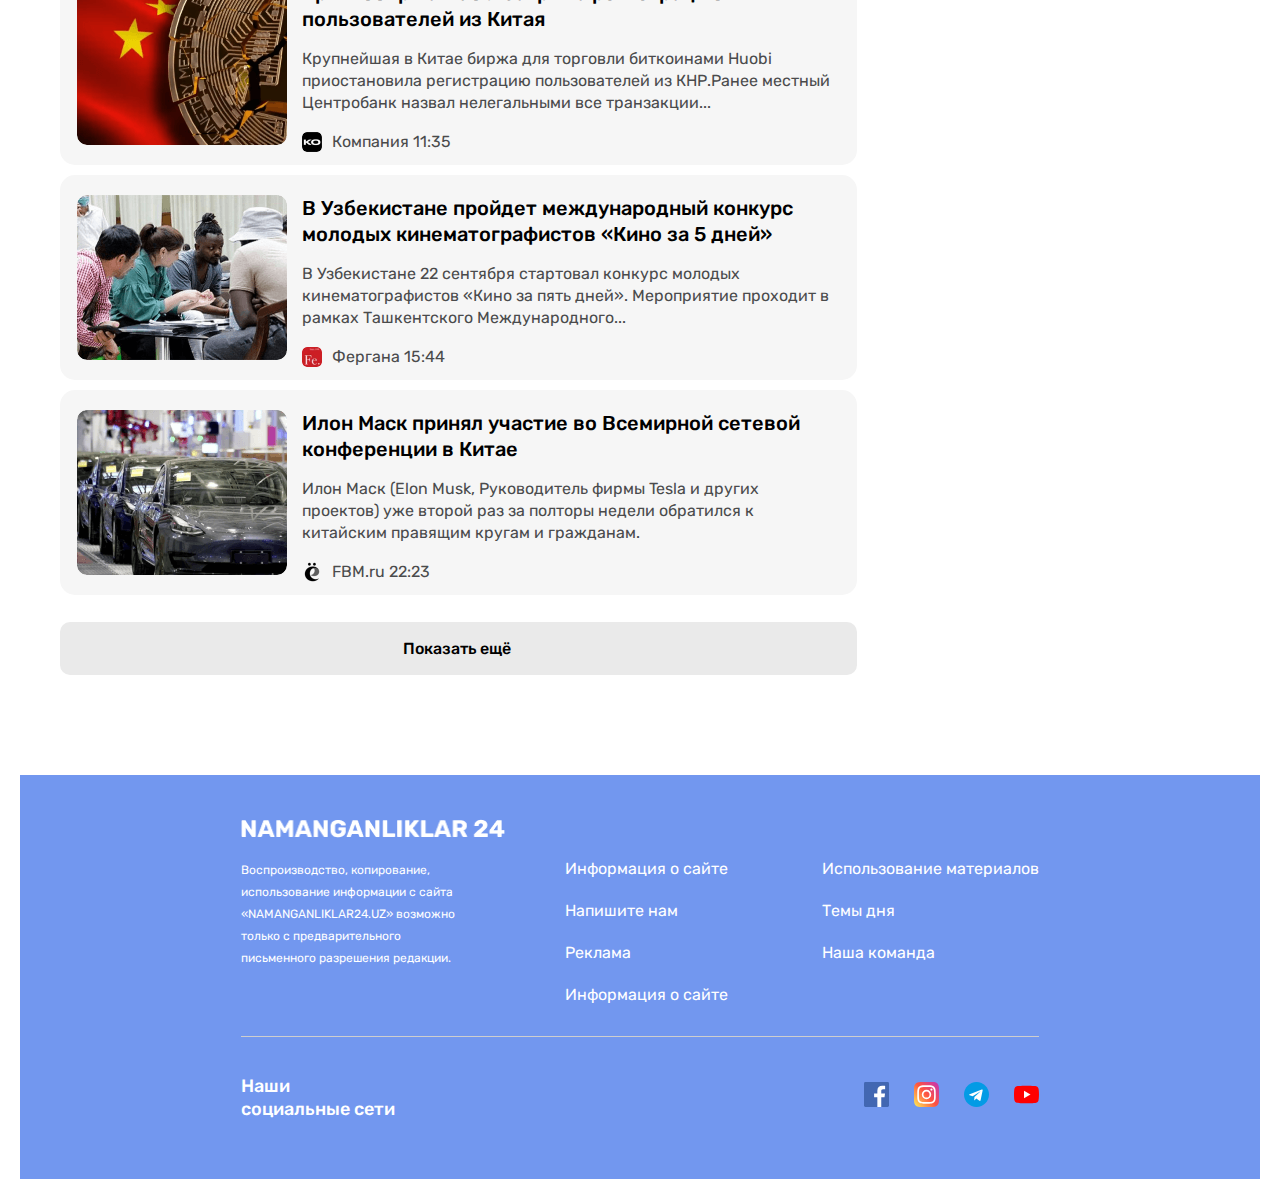
<file: index-list.html>
<!DOCTYPE html>
<html lang="ru">
<head>
  <meta charset="UTF-8">
  <meta http-equiv="X-UA-Compatible" content="IE=edge">
  <meta name="viewport" content="width=device-width, initial-scale=1.0">
  <title>Namanganliklar24</title>
  <link rel="stylesheet" href="css/normalize.css">
  <link rel="stylesheet" href="css/styles.css">
  <link rel="preconnect" href="https://fonts.googleapis.com">
<link rel="preconnect" href="https://fonts.gstatic.com" crossorigin>
<link href="https://fonts.googleapis.com/css2?family=Rubik:wght@400;500;700&display=swap" rel="stylesheet">
</head>
<body>
  <!-- =========HEADER======= -->
  <header class="site-header">
    <div class="container site-header-top">
      <div class="header-left">
        <a href="#" class="header-logo" >
          <img class="header-img" src="img/logo.png" alt="site-logo" width="264" height="28" srcset="img/logo.png 1x,img/logo@2x.png 2x">
        </a>
        <div class="currencies">
          <p class="currency-item" ><strong class="currency-icon">$</strong> 10137.2</p>
          <p class="currency-item"><strong class="currency-icon">P</strong> 138.26</p>
        </div>
      </div>
      <div class="header-right">
        <input class="search" type="search" name="search" placeholder="Поиск..." aria-label="search" required>
        <div class="languages">
          <a class="language language-active" href="#">УЗ</a>
          <a class="language" href="#">РУ</a>
        </div>
        <a class="button header-button" href="#">Войти</a>
      </div>
    </div>
  </header>

  <!-- ========HEADER-BOTTOM========== -->
  <div class="container site-header-bottom">
    <nav class="header-bottom-nav">
      <ul class="bottom-nav-list">
        <li class="bottom-nav-item"> <a class="bottom-nav-link" href="#">Главное</a></li>
        <li class="bottom-nav-item"> <a class="bottom-nav-link" href="#">Интересное</a></li>
        <li class="bottom-nav-item"> <a class="bottom-nav-link" href="#">Интересное</a></li>
        <li class="bottom-nav-item"> <a class="bottom-nav-link" href="#">Политика</a></li>
        <li class="bottom-nav-item"> <a class="bottom-nav-link" href="#">Общество</a></li>
        <li class="bottom-nav-item"> <a class="bottom-nav-link" href="#">Технологии</a></li>
        <li class="bottom-nav-item"> <a class="bottom-nav-link" href="#">Спорт</a></li>
        <li class="bottom-nav-item"> <a class="bottom-nav-link" href="#">Культура</a></li>
        <li class="bottom-nav-item"> <a class="bottom-nav-link" href="#">Происшествия</a></li>
        <li class="bottom-nav-item"> <a class="bottom-nav-link" href="#">Наука</a></li>
      </ul>
    </nav>
  </div>
  <hr class="header-line">
  <div >
    <aside>
      <a href="index.html">
        <img class="header-bottom-img" src="img/list-optimize.jpg" alt="list-header-photo" width="1200" height="128" srcset="img/list-optimize.jpg 1x,img/list-optimize@2x.jpg 2x">
      </a>
    </aside>
  </div>

   <!-- =========GLOBAL-NEWS====== -->
   <section class=" container global-news-section">
    <h2 class=" global-news-heading">Интересное </h2>
    <div class="container global-news">

      <!-- ==========GLOBAL-NEWS-LEFT====== -->
      <div class="global-news-left">
        <section class="section-left">
          <img class="section-left-img" src="list_img/list-image1.png" alt="picture of airplane" srcset="list_img/list-image1.png 1x,list_img/list-image1@2x.png 2x" width="210" height="165">
          <div>
            <h3 class="section-left-heading">
              Отопление Ташкента на 30 лет переходит в управление французской Veolia
            </h3>
            <p class="section-left-text">
              Система теплоснабжения Ташкента на 30 лет будет передана в управление французской компании Veolia для модернизации и реконструкции, сообщает 22 сентября пресс-служба...
            </p>
            <footer class="section-left-footer">
              <img class="left-footer-img" src="list_img/list-footer-img1.png" alt="kb" srcset="list_img/list-footer-img1.png 1x, list_img/list-footer-img1@2x.png 2x" width="20" height="20">
              <div class="left-footer-source-time">
                <span class="left-footer-source">ИА Красная Весна </span>
                <time datetime="2021-10-28T15:26:00">15:26</time>
              </div>
            </footer>
          </div>
        </section>
        <section class="section-left">
          <img class="section-left-img" src="list_img/list-image2.png" alt=" woman's picture" srcset="list_img/list-image2.png 1x, list_img/list-image2@2x.png 2x" width="210" height="165">
          <div>
            <h3 class="section-left-heading">
              Пользователи жалуются на новую проблему iPhone 13, связанную с камерой
            </h3>
            <p class="section-left-text">
              Пользователи смартфона Apple iPhone 13 продолжают сообщать о новых проблемах, с которыми они сталкиваются при использовании флагмана, поступившего в продажу только позавчера...
            </p>
            <footer class="section-left-footer">
              <img class="left-footer-img" src="list_img/list-footer-img2.png" alt="site-picture" srcset="list_img/list-footer-img2.png 1x, list_img/list-footer-img2@2x.png 2x" width="20" height="20">
              <div class="left-footer-source-time">
                <span class="left-footer-source">Пепелац Ньюс</span>
                <time datetime="2021-10-28T07:35:00">07:35</time>
              </div>
            </footer>
          </div>
        </section>
        <section class="section-left">
          <img class="section-left-img" src="list_img/list-image3.png" alt="people" srcset="list_img/list-image3.png 1x, list_img/list-image3@2x.png 2x" width="210" height="165">
          <div>
            <h3 class="section-left-heading">
              Halo Infinite сравнили на Xbox One, Xbox One X, Xbox Series S и Xbox Series X
            </h3>
            <p class="section-left-text">
              Ютубер с канала ElAnalistaDeBits сравнил Halo Infinite на консолях Xbox One, Xbox One X, Xbox Series S и Xbox Series X. Графика впечатляет на всех платформах. Также отмечается...
            </p>
            <footer class="section-left-footer">
              <img class="left-footer-img" src="list_img/list-footer-img3.svg" alt="ds" width="20" height="20">
              <div class="left-footer-source-time">
                <span class="left-footer-source"> Клуб DNS</span>
                <time datetime="2021-10-28T15:33:00">15:33</time>
              </div>
            </footer>
          </div>
        </section>
        <section class="section-left">
          <img class="section-left-img" src="list_img/list-image4.png" alt="#" srcset="list_img/list-image4.png 1x, list_img/list-image4@2x.png 2x" width="210" height="165">
          <div>
            <h3 class="section-left-heading">
              В Узбекистане показали тюнинговые варианты моделей Lacetti, Cobalt, Nexia и Spark
            </h3>
            <p class="section-left-text">
              «В сети наши потребители обсуждали тему сильного преобладания белого цвета в модельном ряду UzAuto Motors. Почему вы не делаете двухцветные автомобили? Этот вопрос был...
            </p>
            <footer class="section-left-footer">
              <img class="left-footer-img" src="list_img/list-footer-img4.png" alt="" srcset="list_img/list-footer-img4.png 1x, list_img/list-footer-img4@2x.png 2x" width="20" height="20">
              <div class="left-footer-source-time">
                <span class="left-footer-source">Sputnik Узбекистан</span>
                <time datetime="2021-10-28T15:08:00">18:43</time>
              </div>
            </footer>
          </div>
        </section>
        <section class="section-left">
          <img class="section-left-img" src="list_img/list-image5.png" alt="picture of airplane" srcset="list_img/list-image5.png 1x, list_img/list-image5@2x.png 2x" width="210" height="165">
          <div>
            <h3 class="section-left-heading">
              Время автономной работы iPhone 13 Pro Max стало рекордным для смартфонов Apple
            </h3>
            <p class="section-left-text">
               Линейка смартфонов iPhone 13 от Apple была презентована на прошлой неделе. Прием предзаказов на устройство стартовал 22 сентября, а 24 сентября новинка появилась в магазинах.
            </p>
            <footer class="section-left-footer">
              <img class="left-footer-img" src="list_img/list-footer-img5.png" alt="kb" srcset="list_img/list-footer-img5.png 1x, list_img/list-footer-img5@2x.png 2x" width="20" height="20">
              <div class="left-footer-source-time">
                <span class="left-footer-source">iReactor</span>
                <time datetime="2021-10-28T12:25:00">12:25</time>
              </div>
            </footer>
          </div>
        </section>
        <section class="section-left">
          <img class="section-left-img" src="list_img/list-image6.png" alt="picture of airplane" srcset="list_img/list-image6.png 1x, list_img/list-image6@2x.png 2x" width="210" height="165">
          <div>
            <h3 class="section-left-heading">
              Криптобиржа Huobi закрыла регистрацию пользователей из Китая
            </h3>
            <p class="section-left-text">
               Крупнейшая в Китае биржа для торговли биткоинами Huobi приостановила регистрацию пользователей из КНР.Ранее местный Центробанк назвал нелегальными все транзакции...
            </p>
            <footer class="section-left-footer">
              <img class="left-footer-img" src="list_img/list-footer-img6.png" alt="kb" srcset="list_img/list-footer-img6.png 1x, list_img/list-footer-img6@2x.png 2x" width="20" height="20">
              <div class="left-footer-source-time">
                <span class="left-footer-source">Компания</span>
                <time datetime="2021-10-28T11:35:00">11:35</time>
              </div>
            </footer>
          </div>
        </section>
        <section class="section-left">
          <img class="section-left-img" src="list_img/list-image7.png" alt="picture of airplane" srcset="list_img/list-image7.png 1x, list_img/list-image7@2x.png 2x" width="210" height="165">
          <div>
            <h3 class="section-left-heading">
              В Узбекистане пройдет международный конкурс молодых кинематографистов «Кино за 5 дней»
            </h3>
            <p class="section-left-text">
              В Узбекистане 22 сентября стартовал конкурс молодых кинематографистов «Кино за пять дней». Мероприятие проходит в рамках Ташкентского Международного...
            </p>
            <footer class="section-left-footer">
              <img class="left-footer-img" src="list_img/list-footer-img7.png" alt="kb" srcset="list_img/list-footer-img7.png 1x, list_img/list-footer-img7@2x.png 2x" width="20" height="20">
              <div class="left-footer-source-time">
                <span class="left-footer-source">Фергана</span>
                <time datetime="2021-10-28T15:44:00">15:44</time>
              </div>
            </footer>
          </div>
        </section>
        <section class="section-left">
          <img class="section-left-img" src="list_img/list-image8.png" alt="picture of airplane" srcset="list_img/list-image8.png 1x, img/list_img/.png 2x" width="210" height="165">
          <div>
            <h3 class="section-left-heading">
              Илон Маск принял участие во Всемирной сетевой конференции в Китае
            </h3>
            <p class="section-left-text">
              Илон Маск (Elon Musk, Руководитель фирмы Tesla и других проектов) уже второй раз за полторы недели обратился к китайским правящим кругам и гражданам.
            </p>
            <footer class="section-left-footer">
              <img class="left-footer-img" src="list_img/list-footer-img8.png" alt="kb" srcset="list_img/list-footer-img8.png 1x, list_img/list-footer-img8@2x.png 2x" width="20" height="20">
              <div class="left-footer-source-time">
                <span class="left-footer-source">FBM.ru</span>
                <time datetime="2021-10-28T22:23:00">22:23</time>
              </div>
            </footer>
          </div>
        </section>
        <div class="show-more">
          <a class="show-more-link" href="index-list.html">Показать ещё</a>
        </div>
      </div>

      <!-- ============GLOBAL-NEWS-RIGHT========= -->
      <div class="global-news-right">
        <section class="global-news-right-container">
          <h2 class="section-right-heading">Главное</h2>
          <div class="section-right-links">
            <h3 class="section-right-link-title">
              <a class="section-right-link" href="#">В Фергане создадут узбекско-пакистанский университет</a>
            </h3>
            <div class="right-link-source-time">
              <span class="right-link-source">Sputnik Узбекистан </span>
              <time datetime="2021-10-28T15:33:00">14:09</time>
            </div>
          </div>
          <div class="section-right-links">
            <h3 class="section-right-link-title">
              <a class="section-right-link" href="#">Узбекистан утвердил соглашение о содействии занятости в странах СНГ</a>
            </h3>
            <div class="right-link-source-time">
              <span class="right-link-source">ИА Красная Весна </span>
              <time datetime="2021-10-28T15:33:00">10:19</time>
            </div>
          </div>
          <div class="section-right-links">
            <h3 class="section-right-link-title">
              <a class="section-right-link" href="#">В Узбекистане увеличиваются очереди за автомобилями UzAuto</a>
            </h3>
            <div class="right-link-source-time">
              <span class="right-link-source">Северная газета (Армянск)</span>
              <time datetime="2021-10-28T15:33:00"> 13:50</time>
            </div>
          </div>
          <div class="section-right-links">
            <h3 class="section-right-link-title">
              <a class="section-right-link" href="#">Минтуризма опровергло приостановку выплат за шаги</a>
            </h3>
            <div class="right-link-source-time">
              <span class="right-link-source">Sputnik Узбекистан </span>
              <time datetime="2021-10-28T15:33:00">14:32</time>
            </div>
          </div>
        </section>
        <img class="section-right-img list-section-right-img" src="img/image6.jpg" alt="" srcset="img/image6.jpg 1x, img/image6@2x.jpg 2x" width="393" height="553">
      </div>
    </div>
  </section>

    <!-- ===========FOOTER======= -->
    <footer class="container site-footer">
      <!-- =========FOOTER-TOP========= -->
      <section class="footer-top">
        <div class="site-footer-logo-wrapper">
          <a href="#" class="footer-logo" >
            <img class="footer-img" src="img/logo-footer.png" alt="site-logo" width="264" height="28" srcset="img/logo-footer.png 1x,img/logo-footer@2x.png 2x">
          </a>
        </div>
        <section class="footer-top-contents-wrapper">
          <ul class="contents-footer">
            <li class="item-footer-content">
              <a class="contents-footer-link" href="#">
                Воспроизводство, копирование, использование информации с сайта «NAMANGANLIKLAR24.UZ» возможно только с предварительного письменного разрешения редакции.
              </a>
            </li>
          </ul>
          <ul class="footer-contents">
            <li class="footer-content-item"><a class="footer-content-link" href="#" >Информация о сайте</a></li>
            <li class="footer-content-item"><a class="footer-content-link" href="#" >Напишите нам</a></li>
            <li class="footer-content-item"><a class="footer-content-link" href="#" >Реклама</a></li>
            <li class="footer-content-item"><a class="footer-content-link" href="#" >Информация о сайте</a></li>
          </ul>
          <ul class="footer-contents">
            <li class="footer-content-item">
              <a class="footer-content-link" href="#" >
                Использование материалов
              </a>
            </li>
            <li class="footer-content-item">
              <a class="footer-content-link" href="#">
                Темы дня
              </a>
            </li>
            <li class="footer-content-item">
              <a class="footer-content-link" href="#" >
                Наша команда
              </a>
            </li>
          </ul>
                </section>
        </section>
      <!-- =========FOOTER-BOTTOM========= -->
      <section class="footer-bottom">
        <h3 class="footer-bottom-heading">
          Наши <br> социальные сети
        </h3>
        <ul class="footer-socials">
          <li class="footer-socials-item">
            <a class="footer-socials-link" href="#" target="_blank">
              <img src="img/icon-facebook.svg" alt="facebook-icon" width="25" height="25">
            </a>
          </li>
          <li class="footer-socials-item">
            <a class="footer-socials-link" href="#" target="_blank">
              <img src="img/icon-instagram.svg" alt="instagram-icon" width="25" height="25">
            </a>
          </li>
          <li class="footer-socials-item">
            <a class="footer-socials-link" href="#" target="_blank">
              <img src="img/icon-telegram.svg" alt="telegram-icon" width="25" height="25">
            </a>
          </li>
          <li class="footer-socials-item">
            <a class="footer-socials-link" href="#">
              <img src="img/icon-youtube.svg" alt="youtube-icon" width="25" height="25">
            </a>
          </li>
        </ul>
      </section>
    </footer>
  </body>
  </html>
</file>
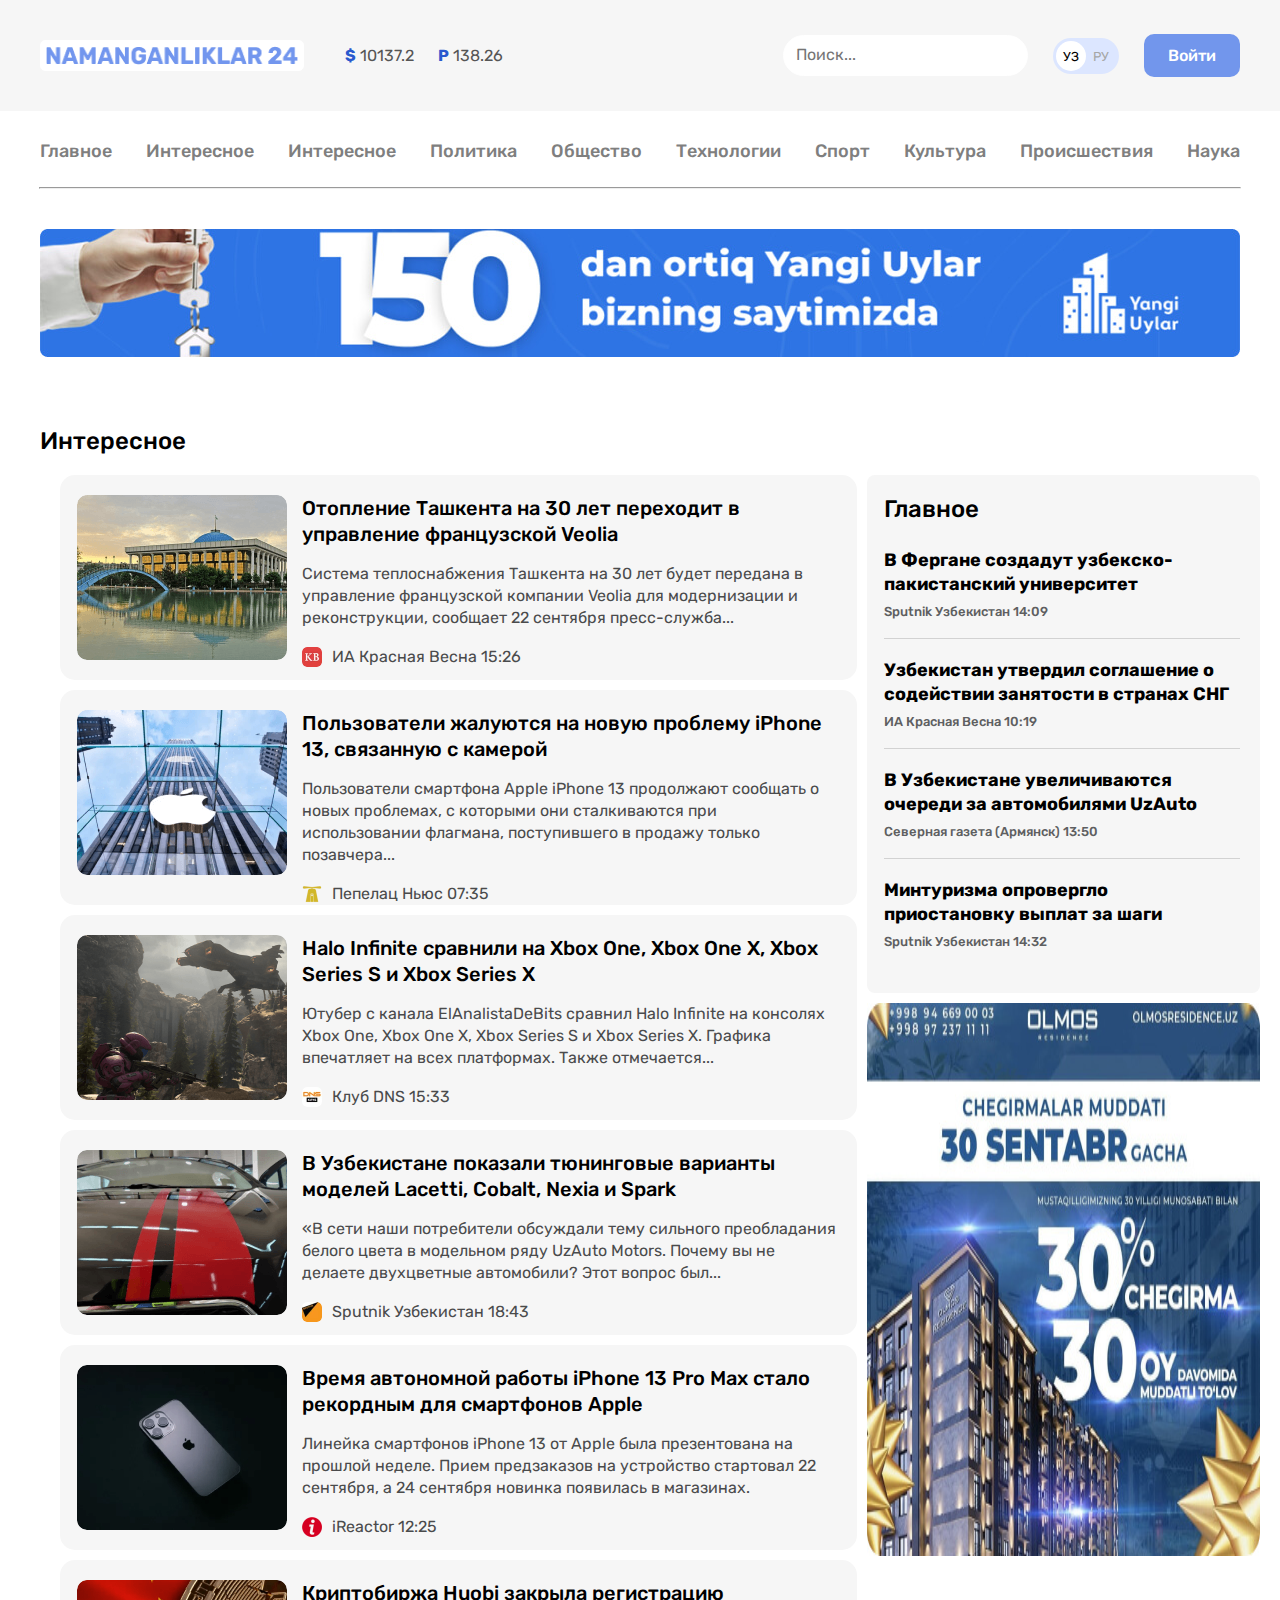
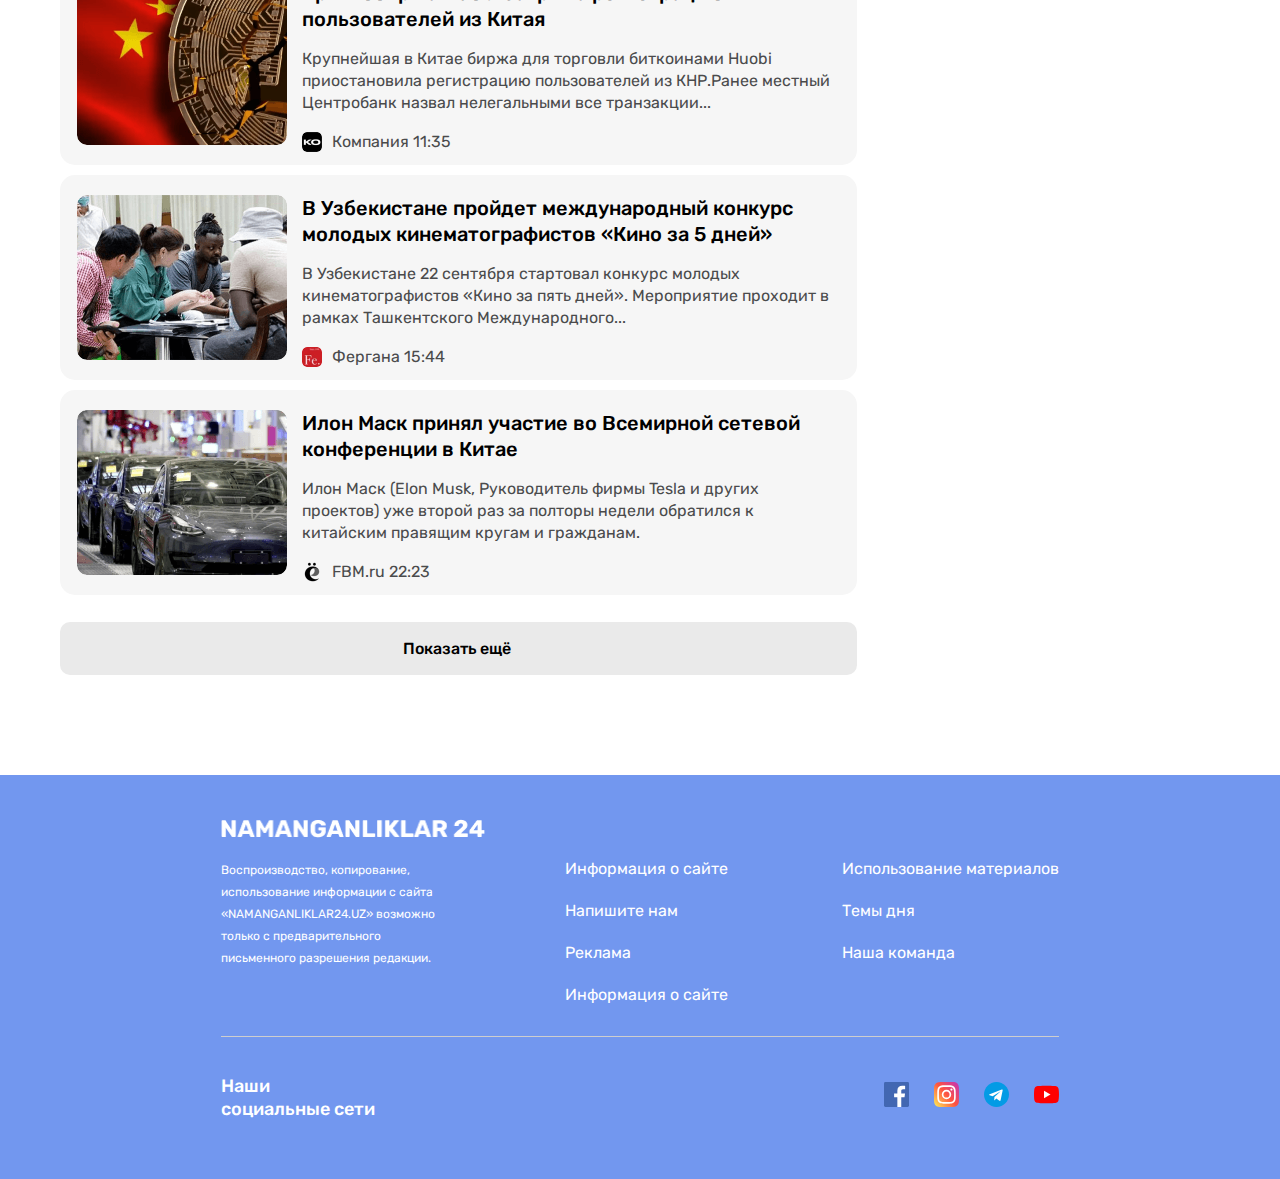
<file: liist-index.html>
<!DOCTYPE html>
<html lang="ru">
<head>
  <meta charset="UTF-8">
  <meta http-equiv="X-UA-Compatible" content="IE=edge">
  <meta name="viewport" content="width=device-width, initial-scale=1.0">
  <title>ListN24</title>
  <link rel="stylesheet" href="css/normalize.css">
  <link rel="stylesheet" href="css/styles.css">
  <link rel="preconnect" href="https://fonts.googleapis.com">
<link rel="preconnect" href="https://fonts.gstatic.com" crossorigin>
<link href="https://fonts.googleapis.com/css2?family=Rubik:wght@400;500;700&display=swap" rel="stylesheet">
</head>
<body>
  <!-- =========HEADER======= -->
  <header class="site-header">
    <div class="container site-header-top">
      <div class="header-left">
        <a href="#" class="header-logo" >
          <img class="header-img" src="img/logo.png" alt="site-logo" width="264" height="28" srcset="img/logo.png 1x,img/logo@2x.png 2x">
        </a>
        <div class="currencies">
          <p class="currency-item" ><strong class="currency-icon">$</strong> 10137.2</p>
          <p class="currency-item"><strong class="currency-icon">P</strong> 138.26</p>
        </div>
      </div>
      <div class="header-right">
        <input class="search" type="search" name="search" placeholder="Поиск..." aria-label="search" required>
        <div class="languages">
          <a class="language language-active" href="#">УЗ</a>
          <a class="language" href="#">РУ</a>
        </div>
        <a class="button header-button" href="#">Войти</a>
      </div>
    </div>
  </header>

  <!-- ========HEADER-BOTTOM========== -->
  <div class="container site-header-bottom">
    <nav class="header-bottom-nav">
      <ul class="bottom-nav-list">
        <li class="bottom-nav-item"> <a class="bottom-nav-link" href="#">Главное</a></li>
        <li class="bottom-nav-item"> <a class="bottom-nav-link" href="#">Интересное</a></li>
        <li class="bottom-nav-item"> <a class="bottom-nav-link" href="#">Интересное</a></li>
        <li class="bottom-nav-item"> <a class="bottom-nav-link" href="#">Политика</a></li>
        <li class="bottom-nav-item"> <a class="bottom-nav-link" href="#">Общество</a></li>
        <li class="bottom-nav-item"> <a class="bottom-nav-link" href="#">Технологии</a></li>
        <li class="bottom-nav-item"> <a class="bottom-nav-link" href="#">Спорт</a></li>
        <li class="bottom-nav-item"> <a class="bottom-nav-link" href="#">Культура</a></li>
        <li class="bottom-nav-item"> <a class="bottom-nav-link" href="#">Происшествия</a></li>
        <li class="bottom-nav-item"> <a class="bottom-nav-link" href="#">Наука</a></li>
      </ul>
    </nav>
  </div>
  <hr class="header-line">
  <div >
    <aside>
      <a href="index.html">
        <img class="header-bottom-img" src="img/list-optimize.jpg" alt="list-header-photo" width="1200" height="128" srcset="img/list-optimize.jpg 1x,img/list-optimize@2x.jpg 2x">
      </a>
    </aside>
  </div>

   <!-- =========GLOBAL-NEWS====== -->
   <section class=" container global-news-section">
    <h2 class=" global-news-heading">Интересное </h2>
    <div class="container global-news">

      <!-- ==========GLOBAL-NEWS-LEFT====== -->
      <div class="global-news-left">
        <section class="section-left">
          <img class="section-left-img" src="list_img/list-image1.png" alt="picture of airplane" srcset="list_img/list-image1.png 1x,list_img/list-image1@2x.png 2x" width="210" height="165">
          <div>
            <h3 class="section-left-heading">
              Отопление Ташкента на 30 лет переходит в управление французской Veolia
            </h3>
            <p class="section-left-text">
              Система теплоснабжения Ташкента на 30 лет будет передана в управление французской компании Veolia для модернизации и реконструкции, сообщает 22 сентября пресс-служба...
            </p>
            <footer class="section-left-footer">
              <img class="left-footer-img" src="list_img/list-footer-img1.png" alt="kb" srcset="list_img/list-footer-img1.png 1x, list_img/list-footer-img1@2x.png 2x" width="20" height="20">
              <div class="left-footer-source-time">
                <span class="left-footer-source">ИА Красная Весна </span>
                <time datetime="2021-10-28T15:26:00">15:26</time>
              </div>
            </footer>
          </div>
        </section>
        <section class="section-left">
          <img class="section-left-img" src="list_img/list-image2.png" alt=" woman's picture" srcset="list_img/list-image2.png 1x, list_img/list-image2@2x.png 2x" width="210" height="165">
          <div>
            <h3 class="section-left-heading">
              Пользователи жалуются на новую проблему iPhone 13, связанную с камерой
            </h3>
            <p class="section-left-text">
              Пользователи смартфона Apple iPhone 13 продолжают сообщать о новых проблемах, с которыми они сталкиваются при использовании флагмана, поступившего в продажу только позавчера...
            </p>
            <footer class="section-left-footer">
              <img class="left-footer-img" src="list_img/list-footer-img2.png" alt="site-picture" srcset="list_img/list-footer-img2.png 1x, list_img/list-footer-img2@2x.png 2x" width="20" height="20">
              <div class="left-footer-source-time">
                <span class="left-footer-source">Пепелац Ньюс</span>
                <time datetime="2021-10-28T07:35:00">07:35</time>
              </div>
            </footer>
          </div>
        </section>
        <section class="section-left">
          <img class="section-left-img" src="list_img/list-image3.png" alt="people" srcset="list_img/list-image3.png 1x, list_img/list-image3@2x.png 2x" width="210" height="165">
          <div>
            <h3 class="section-left-heading">
              Halo Infinite сравнили на Xbox One, Xbox One X, Xbox Series S и Xbox Series X
            </h3>
            <p class="section-left-text">
              Ютубер с канала ElAnalistaDeBits сравнил Halo Infinite на консолях Xbox One, Xbox One X, Xbox Series S и Xbox Series X. Графика впечатляет на всех платформах. Также отмечается...
            </p>
            <footer class="section-left-footer">
              <img class="left-footer-img" src="list_img/list-footer-img3.svg" alt="ds" width="20" height="20">
              <div class="left-footer-source-time">
                <span class="left-footer-source"> Клуб DNS</span>
                <time datetime="2021-10-28T15:33:00">15:33</time>
              </div>
            </footer>
          </div>
        </section>
        <section class="section-left">
          <img class="section-left-img" src="list_img/list-image4.png" alt="#" srcset="list_img/list-image4.png 1x, list_img/list-image4@2x.png 2x" width="210" height="165">
          <div>
            <h3 class="section-left-heading">
              В Узбекистане показали тюнинговые варианты моделей Lacetti, Cobalt, Nexia и Spark
            </h3>
            <p class="section-left-text">
              «В сети наши потребители обсуждали тему сильного преобладания белого цвета в модельном ряду UzAuto Motors. Почему вы не делаете двухцветные автомобили? Этот вопрос был...
            </p>
            <footer class="section-left-footer">
              <img class="left-footer-img" src="list_img/list-footer-img4.png" alt="" srcset="list_img/list-footer-img4.png 1x, list_img/list-footer-img4@2x.png 2x" width="20" height="20">
              <div class="left-footer-source-time">
                <span class="left-footer-source">Sputnik Узбекистан</span>
                <time datetime="2021-10-28T15:08:00">18:43</time>
              </div>
            </footer>
          </div>
        </section>
        <section class="section-left">
          <img class="section-left-img" src="list_img/list-image5.png" alt="picture of airplane" srcset="list_img/list-image5.png 1x, list_img/list-image5@2x.png 2x" width="210" height="165">
          <div>
            <h3 class="section-left-heading">
              Время автономной работы iPhone 13 Pro Max стало рекордным для смартфонов Apple
            </h3>
            <p class="section-left-text">
               Линейка смартфонов iPhone 13 от Apple была презентована на прошлой неделе. Прием предзаказов на устройство стартовал 22 сентября, а 24 сентября новинка появилась в магазинах.
            </p>
            <footer class="section-left-footer">
              <img class="left-footer-img" src="list_img/list-footer-img5.png" alt="kb" srcset="list_img/list-footer-img5.png 1x, list_img/list-footer-img5@2x.png 2x" width="20" height="20">
              <div class="left-footer-source-time">
                <span class="left-footer-source">iReactor</span>
                <time datetime="2021-10-28T12:25:00">12:25</time>
              </div>
            </footer>
          </div>
        </section>
        <section class="section-left">
          <img class="section-left-img" src="list_img/list-image6.png" alt="picture of airplane" srcset="list_img/list-image6.png 1x, list_img/list-image6@2x.png 2x" width="210" height="165">
          <div>
            <h3 class="section-left-heading">
              Криптобиржа Huobi закрыла регистрацию пользователей из Китая
            </h3>
            <p class="section-left-text">
               Крупнейшая в Китае биржа для торговли биткоинами Huobi приостановила регистрацию пользователей из КНР.Ранее местный Центробанк назвал нелегальными все транзакции...
            </p>
            <footer class="section-left-footer">
              <img class="left-footer-img" src="list_img/list-footer-img6.png" alt="kb" srcset="list_img/list-footer-img6.png 1x, list_img/list-footer-img6@2x.png 2x" width="20" height="20">
              <div class="left-footer-source-time">
                <span class="left-footer-source">Компания</span>
                <time datetime="2021-10-28T11:35:00">11:35</time>
              </div>
            </footer>
          </div>
        </section>
        <section class="section-left">
          <img class="section-left-img" src="list_img/list-image7.png" alt="picture of airplane" srcset="list_img/list-image7.png 1x, list_img/list-image7@2x.png 2x" width="210" height="165">
          <div>
            <h3 class="section-left-heading">
              В Узбекистане пройдет международный конкурс молодых кинематографистов «Кино за 5 дней»
            </h3>
            <p class="section-left-text">
              В Узбекистане 22 сентября стартовал конкурс молодых кинематографистов «Кино за пять дней». Мероприятие проходит в рамках Ташкентского Международного...
            </p>
            <footer class="section-left-footer">
              <img class="left-footer-img" src="list_img/list-footer-img7.png" alt="kb" srcset="list_img/list-footer-img7.png 1x, list_img/list-footer-img7@2x.png 2x" width="20" height="20">
              <div class="left-footer-source-time">
                <span class="left-footer-source">Фергана</span>
                <time datetime="2021-10-28T15:44:00">15:44</time>
              </div>
            </footer>
          </div>
        </section>
        <section class="section-left">
          <img class="section-left-img" src="list_img/list-image8.png" alt="picture of airplane" srcset="list_img/list-image8.png 1x, img/list_img/.png 2x" width="210" height="165">
          <div>
            <h3 class="section-left-heading">
              Илон Маск принял участие во Всемирной сетевой конференции в Китае
            </h3>
            <p class="section-left-text">
              Илон Маск (Elon Musk, Руководитель фирмы Tesla и других проектов) уже второй раз за полторы недели обратился к китайским правящим кругам и гражданам.
            </p>
            <footer class="section-left-footer">
              <img class="left-footer-img" src="list_img/list-footer-img8.png" alt="kb" srcset="list_img/list-footer-img8.png 1x, list_img/list-footer-img8@2x.png 2x" width="20" height="20">
              <div class="left-footer-source-time">
                <span class="left-footer-source">FBM.ru</span>
                <time datetime="2021-10-28T22:23:00">22:23</time>
              </div>
            </footer>
          </div>
        </section>
        <div class="show-more">
          <a class="show-more-link" href="liist-index.html">Показать ещё</a>
        </div>
      </div>

      <!-- ============GLOBAL-NEWS-RIGHT========= -->
      <div class="global-news-right">
        <section class="global-news-right-container">
          <h2 class="section-right-heading">Главное</h2>
          <div class="section-right-links">
            <h3 class="section-right-link-title">
              <a class="section-right-link" href="#">В Фергане создадут узбекско-пакистанский университет</a>
            </h3>
            <div class="right-link-source-time">
              <span class="right-link-source">Sputnik Узбекистан </span>
              <time datetime="2021-10-28T15:33:00">14:09</time>
            </div>
          </div>
          <div class="section-right-links">
            <h3 class="section-right-link-title">
              <a class="section-right-link" href="#">Узбекистан утвердил соглашение о содействии занятости в странах СНГ</a>
            </h3>
            <div class="right-link-source-time">
              <span class="right-link-source">ИА Красная Весна </span>
              <time datetime="2021-10-28T15:33:00">10:19</time>
            </div>
          </div>
          <div class="section-right-links">
            <h3 class="section-right-link-title">
              <a class="section-right-link" href="#">В Узбекистане увеличиваются очереди за автомобилями UzAuto</a>
            </h3>
            <div class="right-link-source-time">
              <span class="right-link-source">Северная газета (Армянск)</span>
              <time datetime="2021-10-28T15:33:00"> 13:50</time>
            </div>
          </div>
          <div class="section-right-links">
            <h3 class="section-right-link-title">
              <a class="section-right-link" href="#">Минтуризма опровергло приостановку выплат за шаги</a>
            </h3>
            <div class="right-link-source-time">
              <span class="right-link-source">Sputnik Узбекистан </span>
              <time datetime="2021-10-28T15:33:00">14:32</time>
            </div>
          </div>
        </section>
        <img class="section-right-img list-section-right-img" src="img/image6.jpg" alt="" srcset="img/image6.jpg 1x, img/image6@2x.jpg 2x" width="393" height="553">
      </div>
    </div>
  </section>

    <!-- ===========FOOTER======= -->
    <footer class=" site-footer">

      <div class="footer-container">
        <!-- =========FOOTER-TOP========= -->
        <section class="footer-top">
          <div class="site-footer-logo-wrapper">
            <a href="#" class="footer-logo" >
              <img class="footer-img" src="img/logo-footer.png" alt="site-logo" width="264" height="28" srcset="img/logo-footer.png 1x,img/logo-footer@2x.png 2x">
            </a>
          </div>
          <section class="footer-top-contents-wrapper">
            <ul class="contents-footer">
              <li class="item-footer-content">
                <a class="contents-footer-link" href="#">
                  Воспроизводство, копирование, использование информации с сайта «NAMANGANLIKLAR24.UZ» возможно только с предварительного письменного разрешения редакции.
                </a>
              </li>
            </ul>
            <ul class="footer-contents">
              <li class="footer-content-item"><a class="footer-content-link" href="#" >Информация о сайте</a></li>
              <li class="footer-content-item"><a class="footer-content-link" href="#" >Напишите нам</a></li>
              <li class="footer-content-item"><a class="footer-content-link" href="#" >Реклама</a></li>
              <li class="footer-content-item"><a class="footer-content-link" href="#" >Информация о сайте</a></li>
            </ul>
            <ul class="footer-contents">
              <li class="footer-content-item">
                <a class="footer-content-link" href="#" >
                  Использование материалов
                </a>
              </li>
              <li class="footer-content-item">
                <a class="footer-content-link" href="#">
                  Темы дня
                </a>
              </li>
              <li class="footer-content-item">
                <a class="footer-content-link" href="#" >
                  Наша команда
                </a>
              </li>
            </ul>
          </section>
        </section>
        <!-- =========FOOTER-BOTTOM========= -->
        <section class="footer-bottom">
          <h3 class="footer-bottom-heading">
            Наши <br> социальные сети
          </h3>
          <ul class="footer-socials">
            <li class="footer-socials-item">
              <a class="footer-socials-link" href="#" target="_blank">
                <img src="img/icon-facebook.svg" alt="facebook-icon" width="25" height="25">
              </a>
            </li>
            <li class="footer-socials-item">
              <a class="footer-socials-link" href="#" target="_blank">
                <img src="img/icon-instagram.svg" alt="instagram-icon" width="25" height="25">
              </a>
            </li>
            <li class="footer-socials-item">
              <a class="footer-socials-link" href="#" target="_blank">
                <img src="img/icon-telegram.svg" alt="telegram-icon" width="25" height="25">
              </a>
            </li>
            <li class="footer-socials-item">
              <a class="footer-socials-link" href="#">
                <img src="img/icon-youtube.svg" alt="youtube-icon" width="25" height="25">
              </a>
            </li>
          </ul>
        </section>
      </div>
    </footer>
  </body>
  </html>
</file>
<file: css/styles.css>
/* ==========GLOBAL_STYLES========== */
* {box-sizing: border-box;}
html {
  height: 100%;
  scroll-behavior: smooth;
}
body {
  display: flex;
  flex-direction: column;
  height: 100%;
  font-size: 16px;
  line-height: 22px;
  background-color: #fff;
  color: #4a4b4c;
  font-family: "Rubik", "Arial", sans-serif;
  padding: 0;
  margin: 0;
}
img {
  max-width: 100%;
  height: auto;
}
.container {
  width: 100%;
  max-width: 1240px;
  padding-left: 20px;
  padding-right: 20px;
  margin-left: auto;
  margin-right: auto;
}
.button {
  display: inline-block;
  padding: 12px 24px;
  border: 0;
  border-radius: 10px;
  line-height: normal;
  text-decoration: none;
  text-align: center;
  font-weight: 500;
  font-size: 16px;
  cursor: pointer;
  white-space: nowrap;
}
* :focus {
  outline: 2px dashed #7296ec;
  outline-offset: 3px;
}
/* =========HEADER======== */
.site-header {
  background-color:#F6F6F6;
  text-align: center;
  justify-content: center;
  padding-top: 30px;
  padding-bottom: 30px;
}
/* =======HEADER_TOP======= */
.site-header-top {
  display: flex;
  align-items: center;
  justify-content: space-between;
}
.header-left {
  display: flex;
}
.header-logo {
  display: flex;
  align-items: center;
  justify-content: center;
  margin-right: 41px;
}
.header-img {
  padding: 5px;
  border: 1px solid #fff;
  border-radius: 5px;
  background-color: #ffff;
}
.currencies {
  display: flex;
  justify-content: space-between;
  width: 158px;
  align-items: center;
  margin-right: auto;
}
.currency-icon {
  color: #2959ce;
}
.currency-item {
  display: inline-block;
  font-style: 16px;
  font-style: normal;
  line-height: 19px;
  color: #555;
}
.header-right {
  display: flex;
  align-items: center;
}
.search {
  border: 1px solid #fff;
  border-radius: 60px;
  padding: 10px 12px;
  margin-right: 25px;
}
.languages {
  display: flex;
  border-radius: 39px ;
  background-color: #dce6ff;
  align-items: center;
  margin-right: 25px;
  padding: 3px;
}
.language {
  width: 30px;
  height: 30px;
  display: block;
  text-decoration: none;
  font-weight: 400;
  font-size: 13px;
  line-height: 15.41px;
  padding: 8px 7px;
  border-radius: 50%;
  list-style: none;
  text-decoration: none;
  color: #a6a6a6;
}
.language-active {
  background-color: #fff;
  color: #000;
}
.header-button {
  color: #ffff;
  background-color: #7296EC;
}
/* ===========HEADER_BOTTOM========= */
.bottom-nav-list {
  display: flex;
  text-decoration: none;
  list-style: none;
  align-items: center;
  padding-left: 0;
  margin-top: 30px;
}
.bottom-nav-item {
  display: block;
}
.bottom-nav-item:not(:last-child) {
  margin-right: 34px;
}
.bottom-nav-link {
  text-decoration: none;
  font-weight: 500;
  font-size: 18px;
  line-height: 21.33px;
  text-align: center;
  color: #7f7f7f;
}

.header-line {
  width: 1200px;
  margin-bottom: 40px;
}
.header-bottom-img {
  display: flex;
  margin-left: auto;
  margin-right: auto;
  margin-bottom: 50px;
}
/* ==========CARDS========= */
.main-cards {
  width: 100%;
  max-width: 1240px;
  padding-left: 20px;
  padding-right: 20px;
  margin-left: auto;
  margin-right: auto;
}
.cards {
  display: flex;
  flex-wrap: wrap;
  margin-left: -10px;
  margin-bottom: 60px;
}
.card {
display: flex;
flex-direction: column;
padding-top: 20px;
padding-right: 17px;
padding-bottom: 15px;
padding-left: 17px;
margin-left: 10px;
width: 393px;
background-color: #F6F6F6;
border-radius: 15px;
margin-bottom: 10px;
}
.card-heading {
  margin: 0;
}
.card-heading-link {
  display: inline-block;
  font-family: "Rubik", "Arial", serif;
  font-style: normal;
  font-weight: 500;
  font-size: 20px;
  line-height: 26px;
  color: #000;
  margin-top: 0;
  padding: 0;
  margin-bottom: 10px;
  text-decoration: none;
}
.card-text {
  flex-grow: 1;
  font-family: "Rubik", "Arial", serif;
  font-size: 16px;
  line-height: 22px;
  color: #4a4b4c;
  margin-bottom: 15px;
  margin: 0;
  padding: 0;
  margin-bottom: 15px;
}
.card-img {
  margin-bottom: 15px;
  margin-top: auto;
  object-fit: fill;
}
.card-bottom-link {
  display: flex;
  text-decoration: none;
  align-items: center;
}
.card-bottom-img {
  margin-right: 10px;
}
.card-bottom-text{
  font-family: "Rubik", "Arial", serif;
  font-weight: normal;
  font-size: 12px;
  line-height: 14px;
  color: #5e5f61;
}


/* =========NOTIFICATION-BAR========= */
.notification-bar-container {
width: 100%;
max-width: 1050px;
display: flex;
align-items: center;
border-radius: 10px;
margin-left: auto;
margin-right: auto;
background-image: url(../img/notification-bar.jpg);
background-size: cover;
background-position: center center;
background-repeat: no-repeat;
margin-bottom: 60px;
}
.notification-bar-heading {
  font-family: "Rubik" serif;
  font-size: 20px;
  font-weight: 700;
  line-height: 26px;
  color: #000;
  margin-right: auto;
  margin-left: 29px;
  margin-top: 24px;
  margin-bottom: 24px;
}
.notification-bar-button {
  display: inline-block;
  height: 50px;
  color: #fff;
  background-color: #f78b3b;
  font-family: "Rubik", "Arial", serif;
  font-size: 20px;
  margin-right: 71px;
}

/* =========GLOBAL-NEWS======== */
.global-news {
  display: flex;
}
.global-news-heading {
  font-weight: 500;
  font-family: "Rubik", "Arial", serif;
  font-size: 24px;
  line-height: 28px;
  color: #000;
  margin-bottom: 20px;
}
/* =========GLOBAL-NEWS-LEFT========== */
.global-news-left {
  display: flex;
  flex-direction: column;
  margin-right: 10px;
}
.section-left {
  display: flex;
  width: 797px;
  background-color: #f6f6f6;
  border-radius: 15px;
  margin-bottom: 10px;
  padding-right: 20px;
}
.section-left-img {
  display: block;
  border-radius: 10px;
  width: 210px;
  height: 165px;
  margin-top: 20px;
  margin-right: 15px;
  margin-bottom: 20px;
  margin-left: 17px;
  object-fit: contain;
}
.section-left-heading {
font-family: "Rubik", "Arial", serif;
font-weight: 500;
font-size: 20px;
line-height: 26px;
font-style: normal;
color: #000;
margin-bottom: 10px;
}
.section-left-text {
  font-family: "Rubik", "Arial", serif;
  font-weight: 400;
  font-style: normal;
  font-size: 16px;
  line-height: 22px;
  color: #4a4b4c;
  margin-bottom: 17px;
}
.section-left-footer {
  display: flex;
  align-items: center;
}
.left-footer-img {
  width: 20px;
  height: 20px;
  margin-right: 10px;
  border-radius: 5px;
}
.show-more {
  background-color: #eaeaea;
  border-radius: 10px;
  margin-top: 17px;
  margin-bottom: 100px;
}
.show-more-link {
  display: block;
  font-family: "Rubik", "Arial", serif;
  font-weight: 500;
  font-size: 16px;
  line-height: 19px;
  text-decoration: none;
  color: #000;
  padding: 17px 343px;
}


/* =========GLOBAL-NEWS-RIGHT======= */
.global-news-right {
  display: flex;
  flex-direction: column;
  font-family: "Rubik", "Arial", serif;
}
.global-news-right-container {
  width: 393px;
  border-radius: 8px;
  font-style: normal;
  background-color: #f6f6f6;
  color: #000;
  font-weight: 500;
  margin: 0;
  margin-bottom: 10px;
  padding-top: 20px;
  padding-right: 20px;
  padding-bottom: 25px;
  padding-left: 17px;
}
.section-right-heading {
  font-weight: 500;
  font-size: 24px;
  line-height: 28.44px;
  margin-top: 0;
  margin-bottom: 25px;
  font-family: "Rubik", serif;
}
.section-right-link-title{
  margin-bottom: 8px;
}
.section-right-link {
  text-decoration: none;
  color: #000;
  font-size: 18px;
  line-height: 24px;
}
.section-right-links:not(:last-child) {
  border-bottom: 1px solid #d2d2d2;
}
.right-link-source-time{
font-size: 13px;
line-height: 15px;
color: #5e5f61;
padding-bottom: 19px;
}
.list-section-right-img {
width: 393px;
height: 553px;
}


/* =========FOOTER======= */
.footer-container {
  width: 100%;
  max-width: 1000px;
  margin-left: auto;
  margin-right: auto;
  padding: 0;
}
.site-footer {
  background-color: #7297ef;
  padding: 40px 221px;
}

/* ========FOOTER-TOP====== */
.site-footer-logo-wrapper {
  display: flex;
}
.footer-logo {
  display:flex;
  object-fit: contain;
}
.footer-img {
  width: 264px;
  height: 28px;
  object-fit: contain;
}
.footer-top-contents-wrapper {
  display: flex;
  align-items: baseline;
  justify-content: space-between;
  border-bottom: 1px solid #cecece;
  padding-bottom: 30px;
  margin-bottom: 20px;

}
.contents-footer {
  padding: 0;
  list-style-type: none;
  width: 229px;
  margin-top: 15px;
  margin-bottom: 0;
}
.contents-footer-link {
  text-decoration: none;
  color: #fff;
  font-family: "Rubik", "Arial", serif;
  font-style: normal;
  font-weight: 400;
  font-size: 12px;
  line-height: 19px;
}
.footer-contents {
  padding: 0;
  margin-top: 15px;
  margin-bottom: 0;
  display: inline-block;
  list-style-type: none;
}
.footer-content-link {
  text-decoration: none;
  color: #fff;
}
.footer-content-item:not(:last-child) {
  margin-bottom: 20px;
}


/* =========FOOTER-BOTTOM========== */
.footer-bottom {
  display: flex;
  justify-content: space-between;
}
.footer-bottom-heading {
  font-family: "Rubik", "Arial", serif;
  font-weight: 500;
  font-style: normal;
  font-size: 18px;
  line-height: 23px;
  color: #fff;

}
.footer-socials {
  display: flex;
  align-items: center;
  padding: 0;
}
.footer-socials-item {
  list-style-type: none;
  transition: 0.5s ease;
}
.footer-socials-item:hover {
  transform: scale(1.5);
}

.footer-socials-item:not(:last-child) {
margin-right: 25px;
}

/* =========ARTICLE========== */
.article-global-news-left{
  width: 797px;
  margin-right: 10px;
  }

.article-news-left-header {
  display: flex;
  align-items: center;
  margin-bottom: 30px;
}
.article-left-header-source-time {
  display: flex;
  align-items: center;
}
.article-left-header-img {
  display: inline-block;
  margin-right: 4px;
}
.article-section-left-text {
  font-family: "Rubik", "Arial", serif;
  font-style: normal;
  font-weight: normal;
  font-size: 20px;
  line-height: 30px;
  color: #000000;
}
.article-section-left-text:last-child {
  padding-bottom: 49px;
  border-bottom: 1px solid #d2d2d2;
}

/* =======ARTICLE-CTA======= */
.article-cta {
  display: flex;
  flex-direction: column;
}
.cta-header {
  font-size: 24px;
  font-weight: 500;
  font-style: normal;
  line-height: 28px;
  color: #000;
  padding: 0;
  margin-top: 60px;
  margin-bottom: 15px;
}
.article-cta-cards {
  display: flex;
  list-style: none;
  padding-left: 0;
  font-family: "Rubik", "Arial", serif;
}
.article-cta-card {
  width: 393px;
  padding: 20px;
  background-color: #f6f6f6;
  border-radius: 15px;
  display: flex;
  flex-direction: column;
}
.article-cta-card:not(:last-child) {
  margin-right: 10px;
}
.article-card-cta-heading {
  font-style: normal;
  font-weight: 500;
  font-size: 20px;
  line-height: 26px;
  color: #000;
}
.article-card-text {
font-weight: 400;
font-style: normal;
font-size: 16px;
line-height: 22px;
color: #4a4b4c;
flex-grow: 1;
}
.article-cta-card-footer {
  display: flex;
}
.cta-card-footer-img {
  width: 20px;
  height: 20px;
  margin-top: auto;
  object-fit: fill;
}
.article-cta-source-time {
  font-style: normal;
  font-weight: normal;
  font-size: 12px;
  line-height: 14px;
  color: #5e5f61;
  margin-left: 10px;
  display: flex;
  align-items: center;
}

/* ============CONTACTS========== */
.contacts {
  margin-bottom: 100px;
}
.contacts-container {
  display: flex;
}
.contacts-form {
  display: flex;
  flex-direction: column;
  width: 696px;
  margin-right: 10px;
}
.form-heading {
  font-family: "Rubik", "Arial", serif;
  font-style: normal;
  font-weight: 500;
  font-size: 24px;
  line-height: 28px;
  color: #000000;
  margin-bottom: 20px;
}
.contact-forms-item {
display: flex;
}
.contact-form-field {
  display: block;
  width: 100%;
  padding: 18px 20px;
  border-radius: 10px;
  margin-bottom: 10px;
  border: 1px solid rgba(0, 0, 0, 0.2);

}
.contact-name {
  display: inline-block;
  width: 50%;
  margin-right: 10px;
}
.contact-number {
  display: inline-block;
  width: 50%;
}
.contact-text {
  resize: vertical;
  height: 100%;
  min-height: 180px;
}
.contact-button{
  display: flex;
  background-color:  #7297EF;
  color: white;
  margin-top: 10px;
  align-self: flex-end;
}
.contact-info {
width: 494px;
font-family: "Rubik", "Arial", serif;
background-color: #F6F6F6;
color: rgba(0, 0, 0, 1);
padding: 40px 25px;
border-radius: 10px;
}
.contact-info-card {
  margin: 0;


}
.contact-info-card:not(:last-child) {
  border-bottom: 1px solid #d2d2d2;
  padding-bottom: 19px;
}

.contact-info-card-title {
  font-weight: 500;
  font-style: normal;
  font-size: 20px;
  line-height: 24px;
  margin-bottom: 7px;
  margin-top: 19px;
}
.contact-info-card-value {
  margin: 0;
  font-family: "Rubik", serif;
  font-weight: normal;
  font-size: 16px;
  line-height: 19px;
}
</file>
